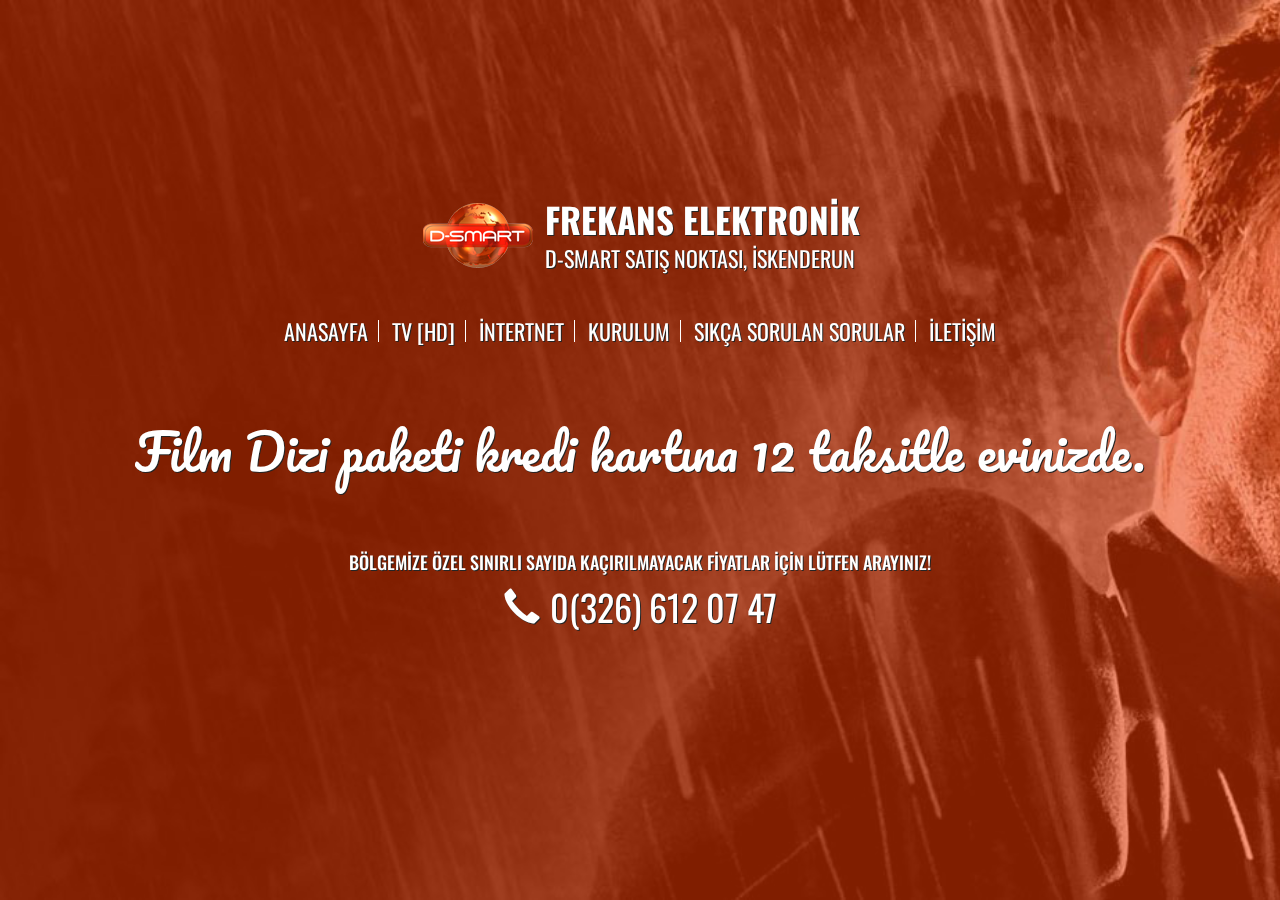
<file: index.html>
﻿<!DOCTYPE html PUBLIC "http://www.w3.org/TR/xhtml1/DTD/xhtml1-transitional.dtd">
<html xmlns="http://www.w3.org/1999/xhtml">
<head>
	<!--
	MUSTAFA YASAR OZKAN - 05442844054
	ATLAS ENERJI -  YAZILIM SORUMLUSU
	-->
    <meta name="ROBOTS" content="index,follow" />
    <!-- META -->
    <meta http-equiv="content-type" content="text/html; charset=UTF-8">
    <meta http-equiv="content-type" content="text/html;charset=x-mac-turkish" />
    <meta name="viewport" content="width=device-width, initial-scale=1">
    <meta charset="UTF-8">
	
    <title>D-SMART YETKİLİ SERVİS VE SATIŞ NOKTASI FREKANS ELEKTRONİK | HATAY, İSKENDERUN</title>
	<meta name="description" content="Telefon: 0326 612 07 47 Mobil: 0532 602 46 72 Adres: Kurtuluş Mah.67 Sk.No:22/B İskenderun/HATAY" />
	<meta name="keywords" content="iskenderun d-smart yetikili servisi,iskenderun televizyon tamir bakım,iskenderun d-smart satış noktası,hatay d smart,iskenderun d smart nerede,hatay d smart nerede" />
	
	<link href='https://fonts.googleapis.com/css?family=Oswald:400,700,300|Pacifico&subset=latin,latin-ext' rel='stylesheet' type='text/css'>
    <link rel="stylesheet" type="text/css" href="css/reset.css" />
    <link rel="stylesheet" type="text/css" href="css/bootstrap.min.css" />
    <link rel="stylesheet" type="text/css" href="css/bootstrap-theme.min.css" />
	<link rel="stylesheet" type="text/css" href="css/default.css" />
	<link rel="Shortcut Icon" href="/favicon.png" type="image/png" />
    <script type="text/javascript" src="js/jquery-1.12.3.min.js"></script>
    <script type="text/javascript" src="js/bootstrap.min.js"></script>
    <script type="text/javascript" src="js/custom.js"></script>
    <script type="text/javascript">
        $(function () { bgCover(); titleSilde(); });
    </script>
</head>
<body>
    <div class="bgCover"></div>
	<div class="bgShine"></div>
	<div class="container">
		<center style="margin-top: 100px">
			<div class="logo">
				<a href="index.html"><img src="images/logo-img.png" alt="FREKANS ELEKTRONİK LOGO" /></a>
				<div>
					<span class="big">FREKANS ELEKTRONİK</span>
					<div class="clearfix"></div>
					<span class="small">D-SMART SATIŞ NOKTASI, İSKENDERUN</span>
				</div>
			</div>
			<div class="clearfix"></div>
			<div class="navBody">
				<ul>
					<li><a href="index.html">ANASAYFA</a></li>
					<li><a href="tv.html">TV [HD]</a></li>
					<li><a href="internet.html">İNTERTNET</a></li>
					<li><a href="kurulum.html">KURULUM</a></li>
					<li><a href="sikcasorulansorular.html">SIKÇA SORULAN SORULAR</a></li>
					<li><a class="last" href="iletisim.html">İLETİŞİM</a></li>
				</ul>
			</div>
			<div class="clearfix">&nbsp;</div>
			<h1 class="titles">Film Dizi paketi kredi kartına 12 taksitle evinizde.</h1>
			<div class="clearfix">&nbsp;</div>
			<h4 style="text-align: center; margin-top: 50px;">BÖLGEMİZE ÖZEL SINIRLI SAYIDA KAÇIRILMAYACAK FİYATLAR İÇİN LÜTFEN ARAYINIZ!</h4>
			<div class="clearfix"></div>
			<p class="contents" style="text-align: center; font-size: 36px">
				<span class="glyphicon glyphicon-earphone" aria-hidden="true" title="DÜKKAN SABİT TELEFONU"></span>0(326) 612 07 47
			</p>
			<div class="clearfix">&nbsp;</div>
		</center>
	</div>
	<div class="clearfix">&nbsp;</div>
</body>
</html>
</file>
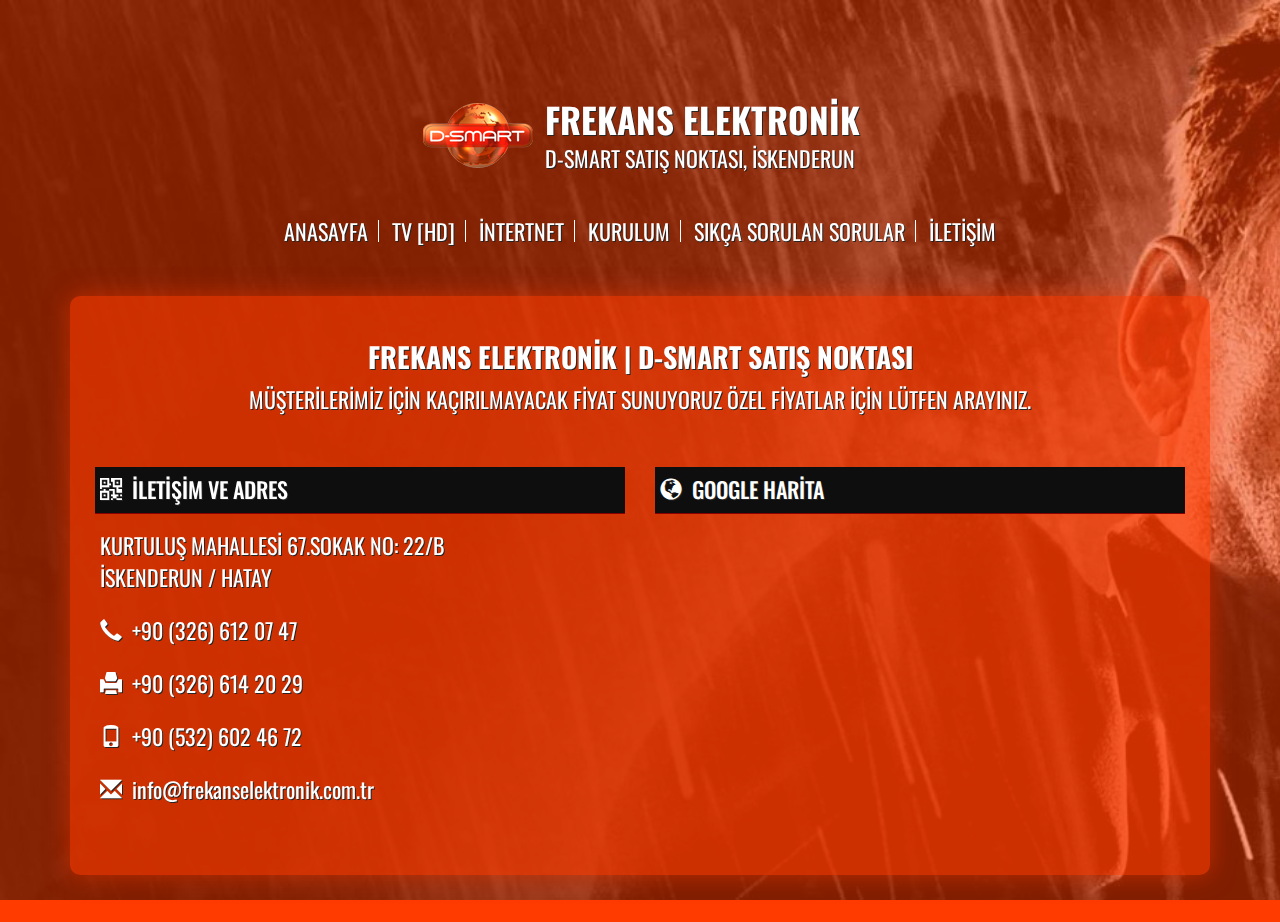
<file: iletisim.html>
﻿<!DOCTYPE html PUBLIC "http://www.w3.org/TR/xhtml1/DTD/xhtml1-transitional.dtd">
<html xmlns="http://www.w3.org/1999/xhtml">
<head>
	<!--
	MUSTAFA YASAR OZKAN - 05442844054
	ATLAS ENERJI -  YAZILIM SORUMLUSU
	-->
    <meta name="ROBOTS" content="index,follow" />
    <!-- META -->
    <meta http-equiv="content-type" content="text/html; charset=UTF-8">
    <meta http-equiv="content-type" content="text/html;charset=x-mac-turkish" />
    <meta name="viewport" content="width=device-width, initial-scale=1">
    <meta charset="UTF-8">

    <title>İLETİŞİM VE ADRES | D-SMART YETKİLİ SERVİS VE SATIŞ NOKTASI FREKANS ELEKTRONİK</title>
	<meta name="description" content="Telefon: 0326 612 07 47 Mobil: 0532 602 46 72 Adres: Kurtuluş Mah.67 Sk.No:22/B İskenderun/HATAY" />
	<meta name="keywords" content="iskenderun d-smart yetikili servisi,iskenderun televizyon tamir bakım,iskenderun d-smart satış noktası,hatay d smart,iskenderun d smart nerede,hatay d smart nerede" />
	
	<link href='https://fonts.googleapis.com/css?family=Oswald:400,700,300|Pacifico&subset=latin,latin-ext' rel='stylesheet' type='text/css'>
    <link rel="stylesheet" type="text/css" href="css/reset.css" />
    <link rel="stylesheet" type="text/css" href="css/bootstrap.min.css" />
    <link rel="stylesheet" type="text/css" href="css/bootstrap-theme.min.css" />
	<link rel="stylesheet" type="text/css" href="css/default.css" />
	<link rel="Shortcut Icon" href="/favicon.png" type="image/png" />
    <script type="text/javascript" src="js/jquery-1.12.3.min.js"></script>
    <script type="text/javascript" src="js/bootstrap.min.js"></script>
    <script type="text/javascript" src="js/custom.js"></script>
    <script type="text/javascript">
        $(function () { bgCover(); });
    </script>
</head>
<body>
    <div class="bgCover"></div>
	<div class="bgShine"></div>
	<div class="container">
		<center>
			<div class="logo">
					<a href="index.html"><img src="images/logo-img.png" alt="FREKANS ELEKTRONİK LOGO" /></a>
					<div>
						<span class="big">FREKANS ELEKTRONİK</span>
						<div class="clearfix"></div>
						<span class="small">D-SMART SATIŞ NOKTASI, İSKENDERUN</span>
					</div>
				</div>
				<div class="clearfix"></div>
				<div class="navBody">
					<ul>
						<li><a href="index.html">ANASAYFA</a></li>
						<li><a href="tv.html">TV [HD]</a></li>
						<li><a href="internet.html">İNTERTNET</a></li>
						<li><a href="kurulum.html">KURULUM</a></li>
						<li><a href="sikcasorulansorular.html">SIKÇA SORULAN SORULAR</a></li>
						<li><a class="last" href="iletisim.html">İLETİŞİM</a></li>
					</ul>
				</div>
			<div class="clearfix">&nbsp;</div>
			<div  class="pageView">
				<h1>FREKANS ELEKTRONİK | D-SMART SATIŞ NOKTASI</h1>
				<p>
				MÜŞTERİLERİMİZ İÇİN KAÇIRILMAYACAK FİYAT SUNUYORUZ ÖZEL FİYATLAR İÇİN LÜTFEN ARAYINIZ.
				</p>
				<div class="clearfix">&nbsp;</div>
				<div class="row" style="text-align: left;">
					<div class="col-sx-12 col-sm-6 col-md-6">
						<h4 class="title"><span class="glyphicon glyphicon-qrcode" aria-hidden="true"></span>İLETİŞİM VE ADRES</h4>
						<p class="contents">
							KURTULUŞ MAHALLESİ 67.SOKAK NO: 22/B<br/>İSKENDERUN / HATAY
						</p>
						<p class="contents">
							<span class="glyphicon glyphicon-earphone" aria-hidden="true" title="DÜKKAN SABİT TELEFONU"></span>+90 (326) 612 07 47
						</p>
						<p class="contents">
							<span class="glyphicon glyphicon-print" aria-hidden="true" title="DÜKKAN FAX (FAKS) TELEFONU"></span>+90 (326) 614 20 29
						</p>
						<p class="contents">
							<span class="glyphicon glyphicon-phone" aria-hidden="true" title="CEP TELEFONU"></span>+90 (532) 602 46 72
						</p>
						<p class="contents">
							<span class="glyphicon glyphicon-envelope" aria-hidden="true" title="ELEKTRONİK POSTA ADRESİ"></span><a href="mailto:info@frekanselektronik.com.tr">info@frekanselektronik.com.tr</a>
						</p>
					</div>
					<div class="col-sx-12 col-sm-6 col-md-6">
						<h4 class="title"><span class="glyphicon glyphicon-globe" aria-hidden="true"></span>GOOGLE HARİTA</h4>
						<div class="clearfix"></div>
						<p class="contents">
							<iframe src="https://www.google.com/maps/embed?pb=!1m14!1m8!1m3!1d2031.4888253867498!2d36.168056!3d36.586361!3m2!1i1024!2i768!4f13.1!3m3!1m2!1s0x152f592fb356e275%3A0xf23b9ac1d0e5a74!2sFrekans+Elektronik+Ltd.+%C5%9Eti.!5e1!3m2!1str!2sus!4v1514016399645" width="100%" height="300" frameborder="0" style="border:0" allowfullscreen></iframe>
						</p>
					</div>
				</div>
				
			</div>
			<div class="clearfix">&nbsp;</div>
		</center>
	</div>
	<div class="clearfix">&nbsp;</div>
</body>
</html>
</file>
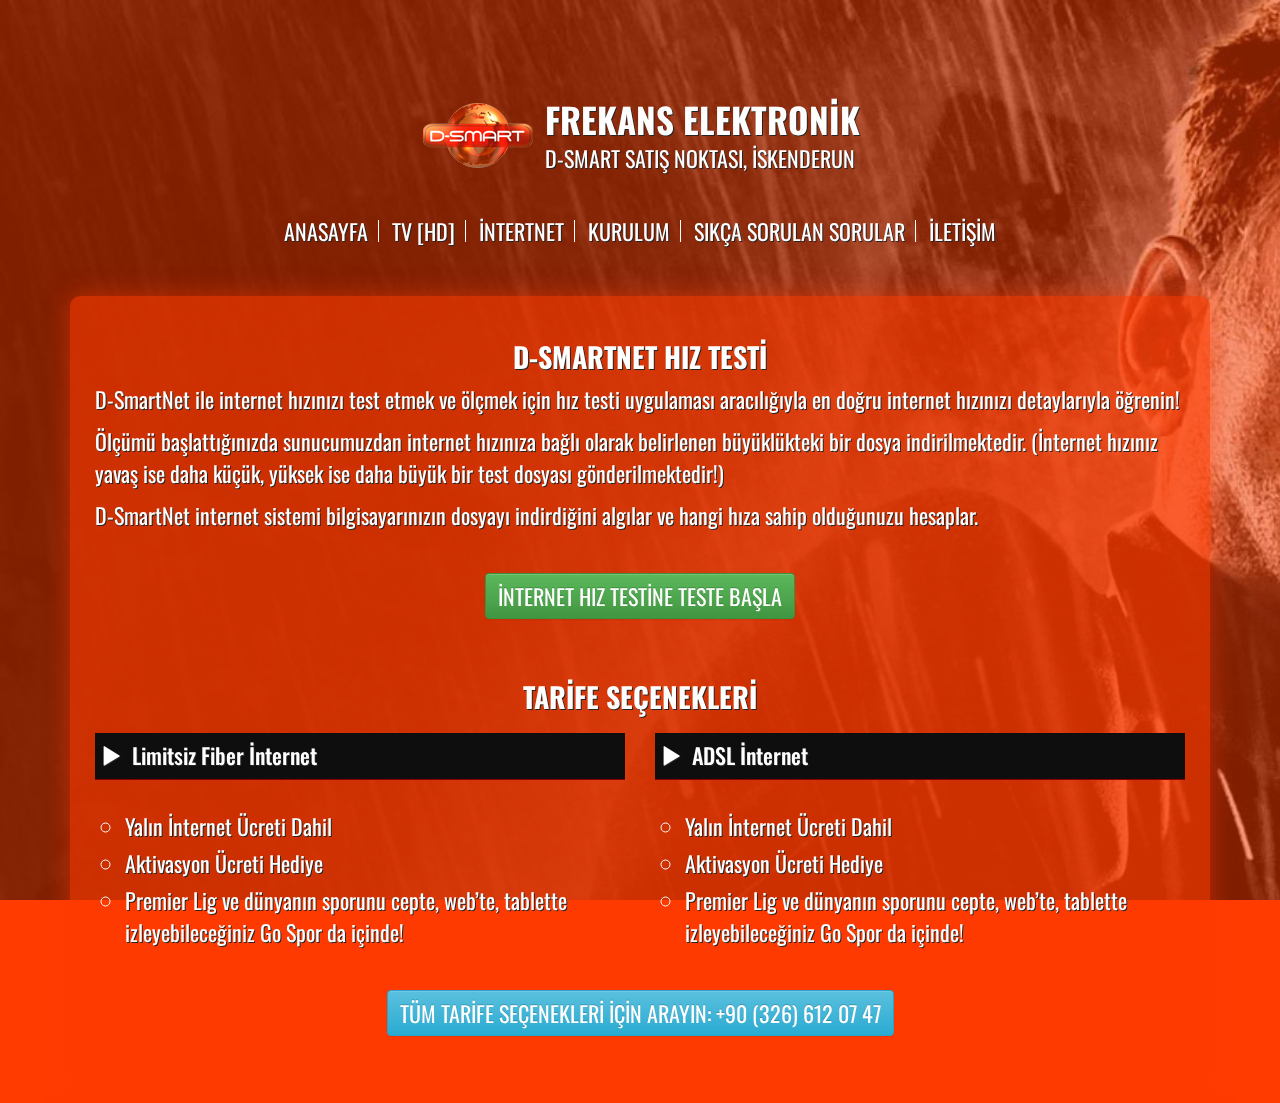
<file: internet.html>
﻿<!DOCTYPE html PUBLIC "http://www.w3.org/TR/xhtml1/DTD/xhtml1-transitional.dtd">
<html xmlns="http://www.w3.org/1999/xhtml">

<head>
	<!--
	MUSTAFA YASAR OZKAN - 05442844054
	ATLAS ENERJI -  YAZILIM SORUMLUSU
	-->
	<meta name="ROBOTS" content="index,follow" />
	<!-- META -->
	<meta http-equiv="content-type" content="text/html; charset=UTF-8">
	<meta http-equiv="content-type" content="text/html;charset=x-mac-turkish" />
	<meta name="viewport" content="width=device-width, initial-scale=1">
	<meta charset="UTF-8">

	<title>INTERNET | D-SMART YETKİLİ SERVİS VE SATIŞ NOKTASI FREKANS ELEKTRONİK</title>
	<meta name="description" content="Telefon: 0326 612 07 47 Mobil: 0532 602 46 72 Adres: Kurtuluş Mah.67 Sk.No:22/B İskenderun/HATAY"	/>
	<meta name="keywords" content="iskenderun d-smart yetikili servisi,iskenderun televizyon tamir bakım,iskenderun d-smart satış noktası,hatay d smart,iskenderun d smart nerede,hatay d smart nerede" />

	<link href='https://fonts.googleapis.com/css?family=Oswald:300,400,700&subset=latin,latin-ext' rel='stylesheet' type='text/css'	/>
	<link rel="stylesheet" type="text/css" href="css/reset.css" />
	<link rel="stylesheet" type="text/css" href="css/bootstrap.min.css" />
	<link rel="stylesheet" type="text/css" href="css/bootstrap-theme.min.css" />
	<link rel="stylesheet" type="text/css" href="css/default.css" />
	<link rel="Shortcut Icon" href="/favicon.png" type="image/png" />
	<script type="text/javascript" src="js/jquery-1.12.3.min.js"></script>
	<script type="text/javascript" src="js/bootstrap.min.js"></script>
	<script type="text/javascript" src="js/custom.js"></script>
	<script type="text/javascript">
		$(function () { bgCover(); });
	</script>
</head>

<body>
	<div class="bgCover"></div>
	<div class="bgShine"></div>
	<div class="container">
		<center>
			<div class="logo">
					<a href="index.html"><img src="images/logo-img.png" alt="FREKANS ELEKTRONİK LOGO" /></a>
					<div>
						<span class="big">FREKANS ELEKTRONİK</span>
						<div class="clearfix"></div>
						<span class="small">D-SMART SATIŞ NOKTASI, İSKENDERUN</span>
					</div>
				</div>
				<div class="clearfix"></div>
				<div class="navBody">
					<ul>
						<li><a href="index.html">ANASAYFA</a></li>
						<li><a href="tv.html">TV [HD]</a></li>
						<li><a href="internet.html">İNTERTNET</a></li>
						<li><a href="kurulum.html">KURULUM</a></li>
						<li><a href="sikcasorulansorular.html">SIKÇA SORULAN SORULAR</a></li>
						<li><a class="last" href="iletisim.html">İLETİŞİM</a></li>
					</ul>
				</div>
		</center>
		<div class="clearfix">&nbsp;</div>
		<div class="pageView">
			<h1 style="text-align: center;">
				<strong>D-SMARTNET HIZ TESTİ</strong>
			</h1>
			<p>
				D-SmartNet ile internet hızınızı test etmek ve ölçmek için hız testi uygulaması aracılığıyla en doğru internet hızınızı detaylarıyla öğrenin!</p>
			<p>
				Ölçümü başlattığınızda sunucumuzdan internet hızınıza bağlı olarak belirlenen büyüklükteki bir dosya indirilmektedir. (İnternet hızınız yavaş ise daha küçük, yüksek ise daha büyük bir test dosyası gönderilmektedir!)</p>
			<p>
				D-SmartNet internet sistemi bilgisayarınızın dosyayı indirdiğini algılar ve hangi hıza sahip olduğunuzu hesaplar.
			</p>
			<div class="clearfix">&nbsp;</div>
			<p class="text-center">
				<a href="http://hiztesti.dsmart.com.tr" class="btn btn-success" target="_blank">İNTERNET HIZ TESTİNE TESTE BAŞLA</a>
			</p>
			<div class="clearfix">&nbsp;</div>
			<div class="row">
				<h1 style="text-align: center;">
				<strong>TARİFE SEÇENEKLERİ</strong></h1>
				<div class="col-sx-12 col-sm-6 col-md-6">
					<h4 class="title"><span class="glyphicon glyphicon-play" aria-hidden="true"></span>Limitsiz Fiber İnternet</h4>
					<p class="contents">
						<ul>
							<li>Yalın İnternet Ücreti Dahil</li>
							<li>Aktivasyon Ücreti Hediye</li>
							<li>Premier Lig ve dünyanın sporunu cepte, web’te, tablette izleyebileceğiniz Go Spor da içinde!</li>
						</ul>
					</p>
				</div>
				<div class="col-sx-12 col-sm-6 col-md-6">
					<h4 class="title"><span class="glyphicon glyphicon-play" aria-hidden="true"></span>ADSL İnternet</h4>
					<p class="contents">
						<ul>
							<li>Yalın İnternet Ücreti Dahil</li>
							<li>Aktivasyon Ücreti Hediye</li>
							<li>Premier Lig ve dünyanın sporunu cepte, web’te, tablette izleyebileceğiniz Go Spor da içinde!</li>
						</ul>
					</p>
				</div>
			</div>
			<div class="clearfix">&nbsp;</div>
			<p class="text-center">
				<a href="iletisim.html" class="btn btn-info" target="_blank">TÜM TARİFE SEÇENEKLERİ İÇİN ARAYIN: +90 (326) 612 07 47</a>
			</p>
			<div class="clearfix">&nbsp;</div>
		</div>
	</div>
	<div class="clearfix">&nbsp;</div>
</body>

</html>
</file>
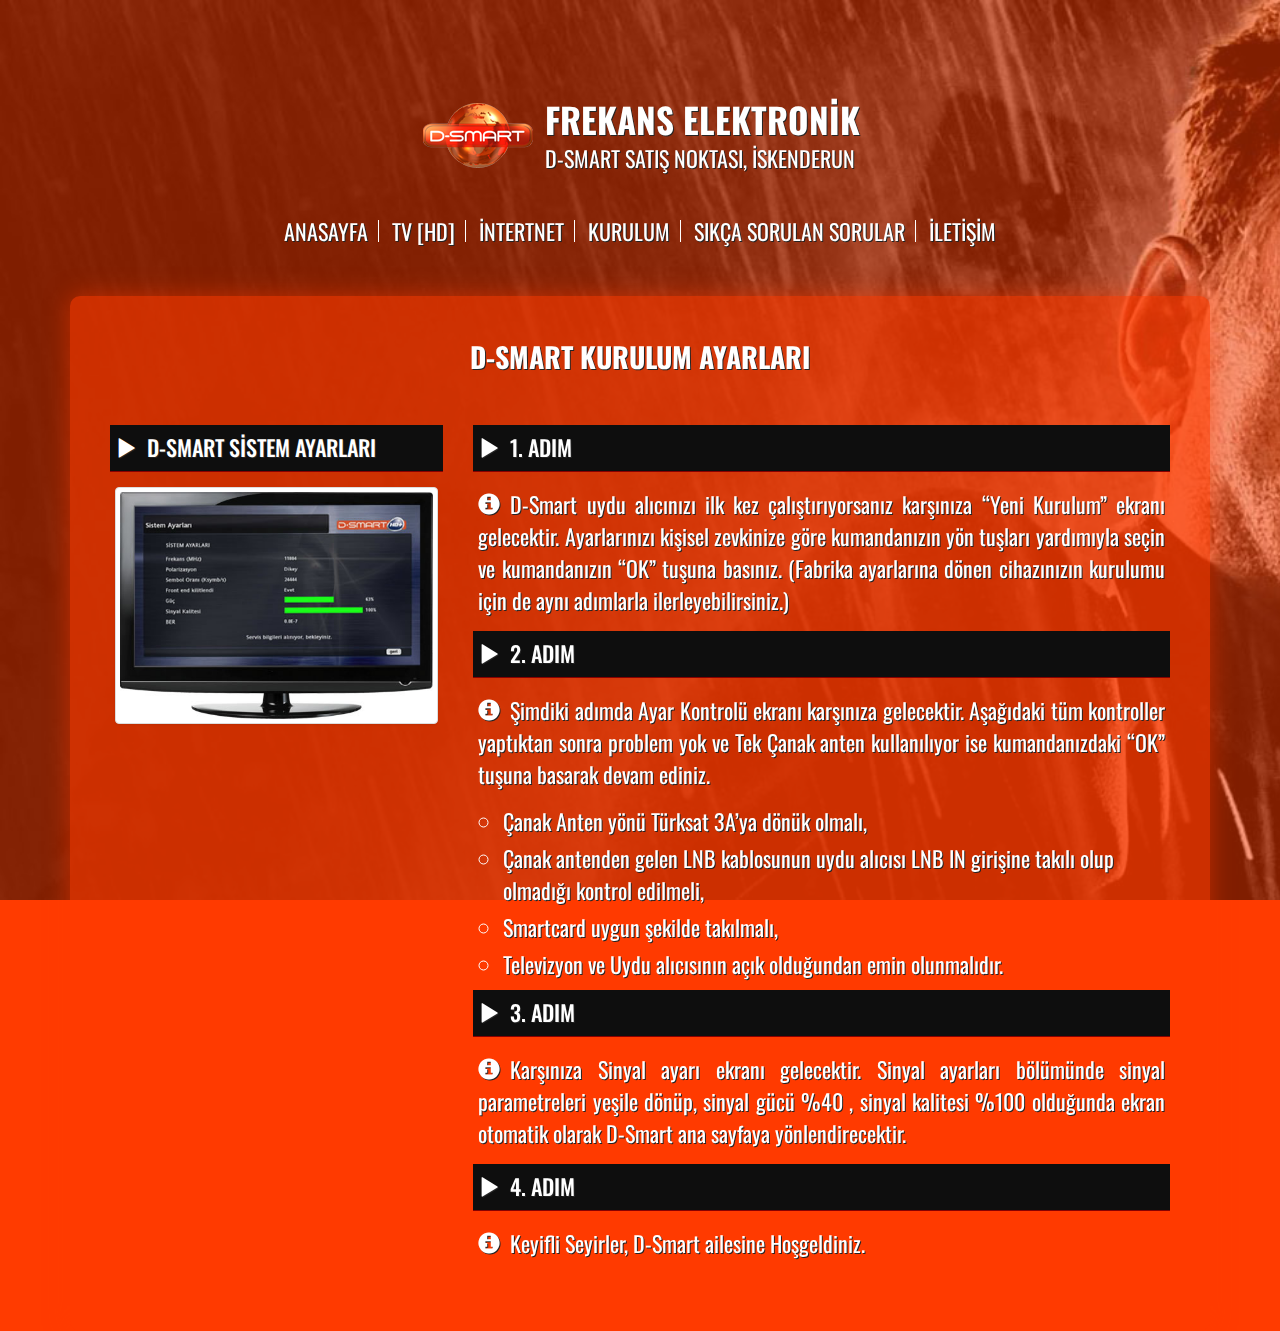
<file: kurulum.html>
﻿<!DOCTYPE html PUBLIC "http://www.w3.org/TR/xhtml1/DTD/xhtml1-transitional.dtd">
<html xmlns="http://www.w3.org/1999/xhtml">
<head>
	<!--
	MUSTAFA YASAR OZKAN - 05442844054
	ATLAS ENERJI -  YAZILIM SORUMLUSU
	-->
    <meta name="ROBOTS" content="index,follow" />
    <!-- META -->
    <meta http-equiv="content-type" content="text/html; charset=UTF-8">
    <meta http-equiv="content-type" content="text/html;charset=x-mac-turkish" />
    <meta name="viewport" content="width=device-width, initial-scale=1">
    <meta charset="UTF-8">

    <title>D-SMART KURULUM AYARLARI | D-SMART YETKİLİ SERVİS VE SATIŞ NOKTASI FREKANS ELEKTRONİK</title>
	<meta name="description" content="Telefon: 0326 612 07 47 Mobil: 0532 602 46 72 Adres: Kurtuluş Mah.67 Sk.No:22/B İskenderun/HATAY" />
	<meta name="keywords" content="iskenderun d-smart yetikili servisi,iskenderun televizyon tamir bakım,iskenderun d-smart satış noktası,hatay d smart,iskenderun d smart nerede,hatay d smart nerede" />
	
    <link href='https://fonts.googleapis.com/css?family=Oswald:300,400,700&subset=latin,latin-ext' rel='stylesheet' type='text/css' />
    <link rel="stylesheet" type="text/css" href="css/reset.css" />
    <link rel="stylesheet" type="text/css" href="css/bootstrap.min.css" />
    <link rel="stylesheet" type="text/css" href="css/bootstrap-theme.min.css" />
	<link rel="stylesheet" type="text/css" href="css/default.css" />
    <script type="text/javascript" src="js/jquery-1.12.3.min.js"></script>
    <script type="text/javascript" src="js/bootstrap.min.js"></script>
    <script type="text/javascript" src="js/custom.js"></script>
    <script type="text/javascript">
        $(function () { bgCover(); });
    </script>
</head>
<body>
    <div class="bgCover"></div>
	<div class="bgShine"></div>
	<div class="container">
		<center>
			<div class="logo">
					<a href="index.html"><img src="images/logo-img.png" alt="FREKANS ELEKTRONİK LOGO" /></a>
					<div>
						<span class="big">FREKANS ELEKTRONİK</span>
						<div class="clearfix"></div>
						<span class="small">D-SMART SATIŞ NOKTASI, İSKENDERUN</span>
					</div>
				</div>
				<div class="clearfix"></div>
				<div class="navBody">
					<ul>
						<li><a href="index.html">ANASAYFA</a></li>
						<li><a href="tv.html">TV [HD]</a></li>
						<li><a href="internet.html">İNTERTNET</a></li>
						<li><a href="kurulum.html">KURULUM</a></li>
						<li><a href="sikcasorulansorular.html">SIKÇA SORULAN SORULAR</a></li>
						<li><a class="last" href="iletisim.html">İLETİŞİM</a></li>
					</ul>
				</div>
		</center>
		<div class="clearfix">&nbsp;</div>
		<div class="pageView">
			<h1 style="text-align: center;">
			<strong>D-SMART KURULUM AYARLARI</strong></h1>
			<div class="clearfix">&nbsp;</div>
			<div class="col-sx-12 col-sm-6 col-md-4">
				<h4 class="title"><span class="glyphicon glyphicon-play" aria-hidden="true"></span>D-SMART SİSTEM AYARLARI</h4>
				<p class="contents"> 
					<img src="images/d-smart-kurulum-ayarlari.jpg" title="D-SMART KURULUM AYARLARI, TELEVİZYON EKRANINDAN" class="img-responsive img-thumbnail" />
				</p>
			</div>
			<div class="col-sx-12 col-sm-6 col-md-8">
				<h4 class="title"><span class="glyphicon glyphicon-play" aria-hidden="true"></span>1. ADIM</h4>
				<p class="contents"> 
					<span class="glyphicon glyphicon-info-sign" aria-hidden="true"></span>D-Smart uydu alıcınızı ilk kez çalıştırıyorsanız karşınıza “Yeni Kurulum” ekranı gelecektir. Ayarlarınızı kişisel zevkinize göre kumandanızın yön tuşları yardımıyla seçin ve kumandanızın “OK” tuşuna basınız. (Fabrika ayarlarına dönen cihazınızın kurulumu için de aynı adımlarla ilerleyebilirsiniz.)
				</p>
				<h4 class="title"><span class="glyphicon glyphicon-play" aria-hidden="true"></span>2. ADIM</h4>
				<p class="contents"> 
					<span class="glyphicon glyphicon-info-sign" aria-hidden="true"></span>Şimdiki adımda Ayar Kontrolü ekranı karşınıza gelecektir. Aşağıdaki tüm kontroller yaptıktan sonra problem yok ve Tek Çanak anten kullanılıyor ise kumandanızdaki “OK” tuşuna basarak devam ediniz.
					<div class="clearfix"></div>
					<ul>
						<li>Çanak Anten yönü Türksat 3A’ya dönük olmalı,</li>
						<li>Çanak antenden gelen LNB kablosunun uydu alıcısı LNB IN girişine takılı olup olmadığı kontrol edilmeli,</li>
						<li>Smartcard uygun şekilde takılmalı,</li>
						<li>Televizyon ve Uydu alıcısının açık olduğundan emin olunmalıdır.</li>
					</ul>
				</p>
				<h4 class="title"><span class="glyphicon glyphicon-play" aria-hidden="true"></span>3. ADIM</h4>
				<p class="contents"> 
					<span class="glyphicon glyphicon-info-sign" aria-hidden="true"></span>Karşınıza Sinyal ayarı ekranı gelecektir. Sinyal ayarları bölümünde sinyal parametreleri yeşile dönüp, sinyal gücü %40 , sinyal kalitesi %100 olduğunda ekran otomatik olarak D-Smart ana sayfaya yönlendirecektir.
				</p>
				<h4 class="title"><span class="glyphicon glyphicon-play" aria-hidden="true"></span>4. ADIM</h4>
				<p class="contents"> 
					<span class="glyphicon glyphicon-info-sign" aria-hidden="true"></span>Keyifli Seyirler, D-Smart ailesine Hoşgeldiniz.
				</p>
			</div>
			<div class="clearfix">&nbsp;</div>
		</div>
	</div>
	<div class="clearfix">&nbsp;</div>
</body>
</html>
</file>
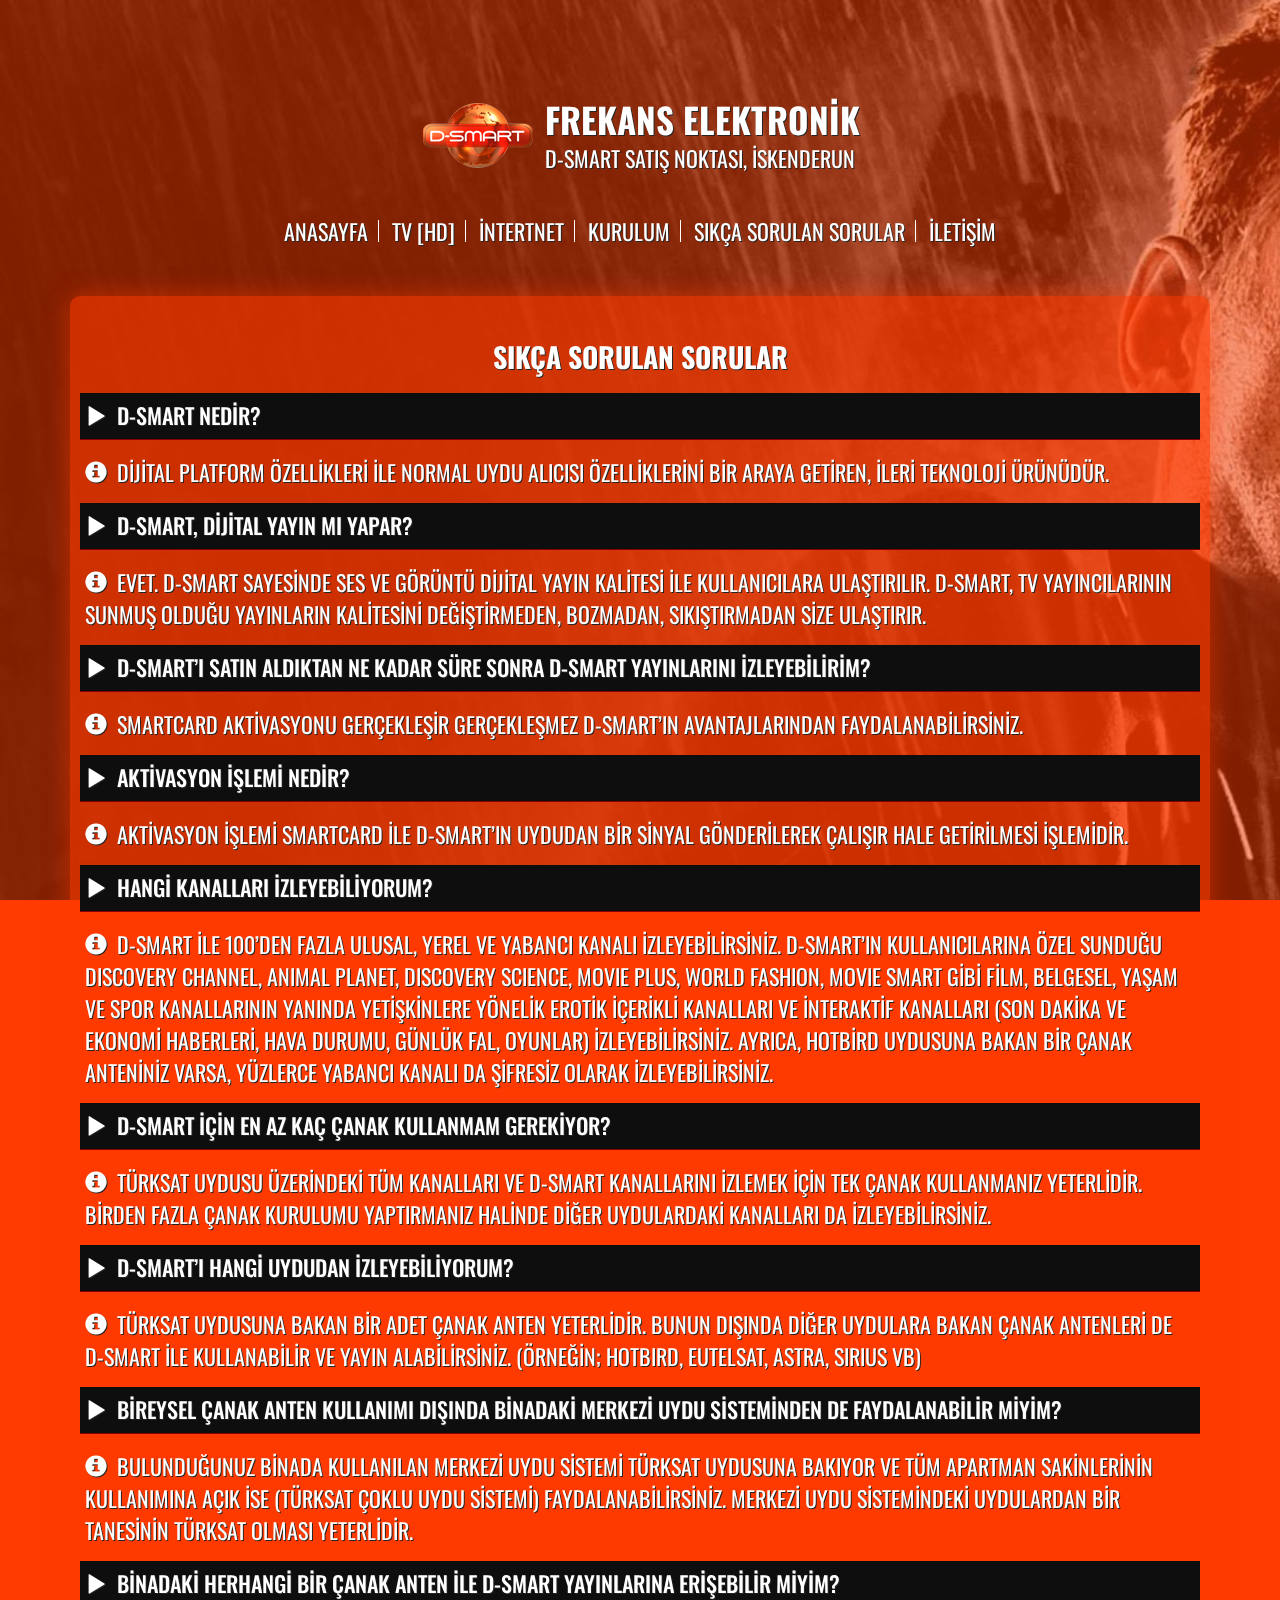
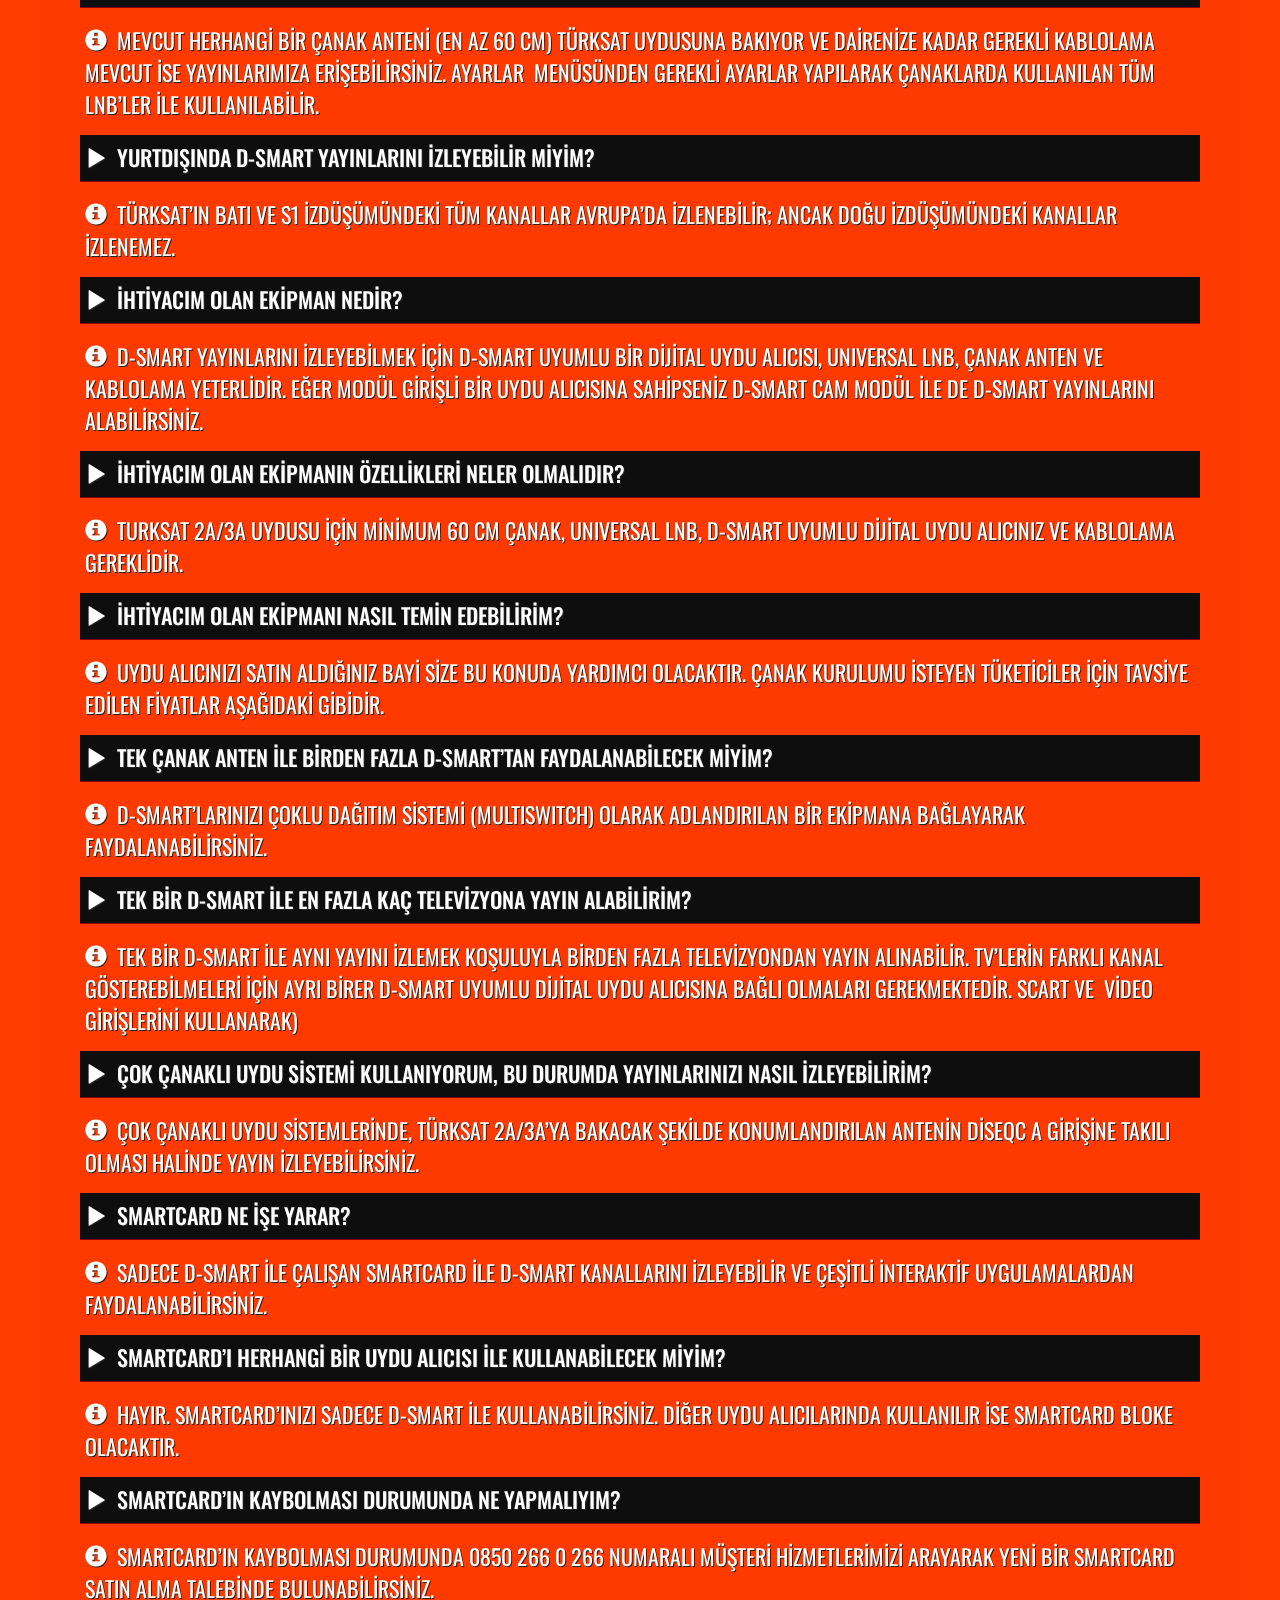
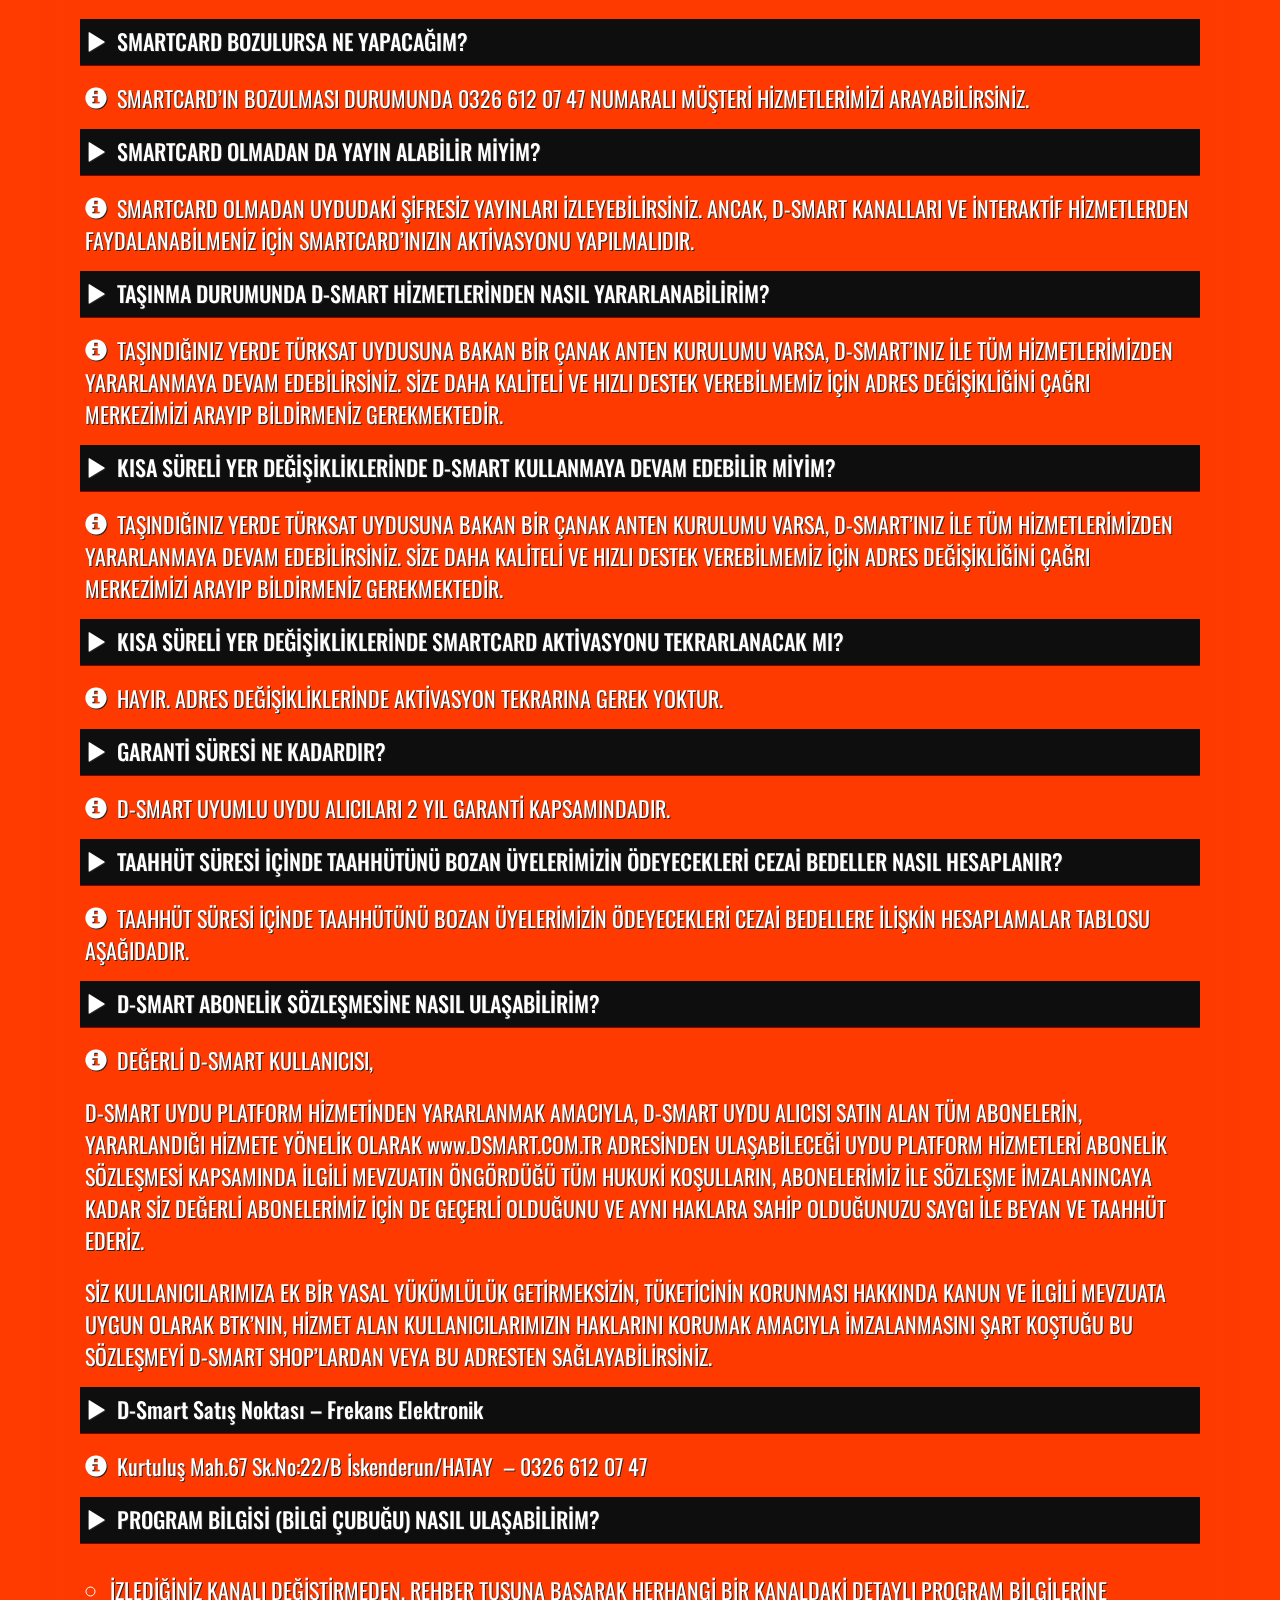
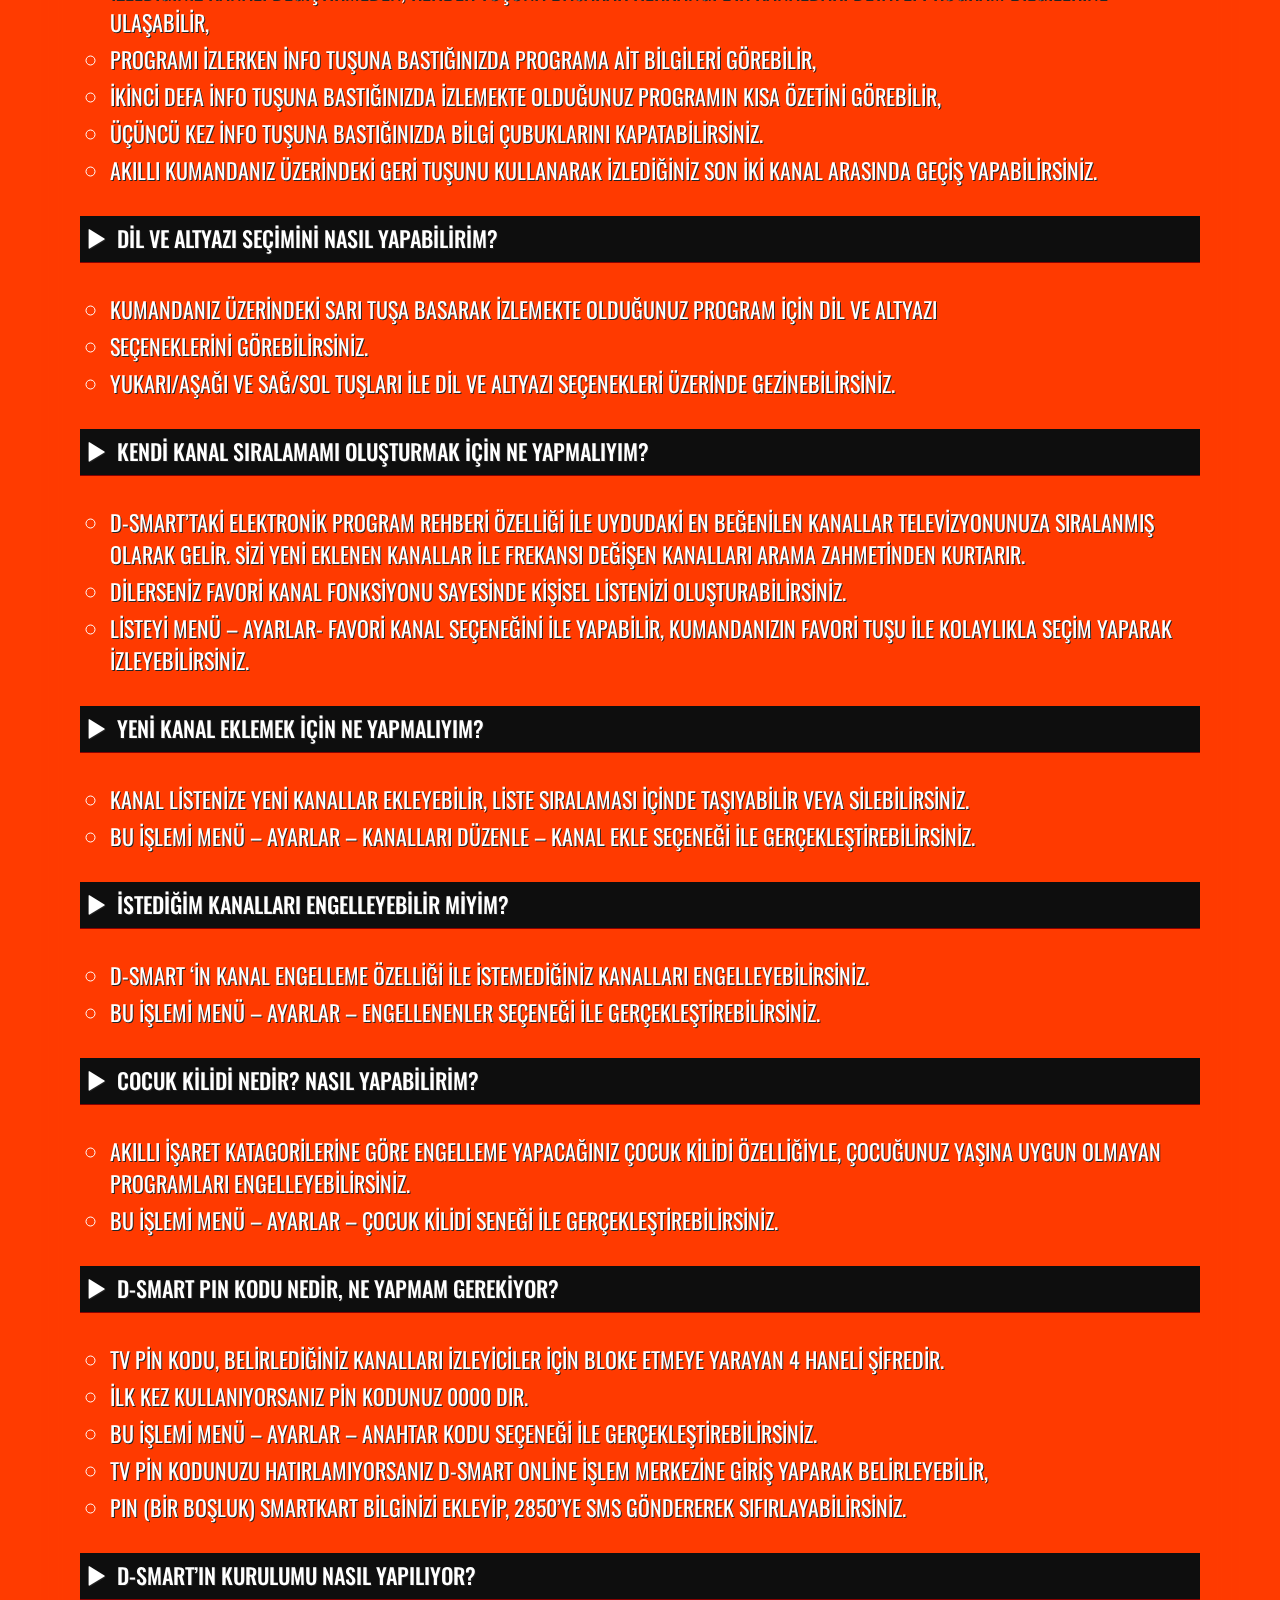
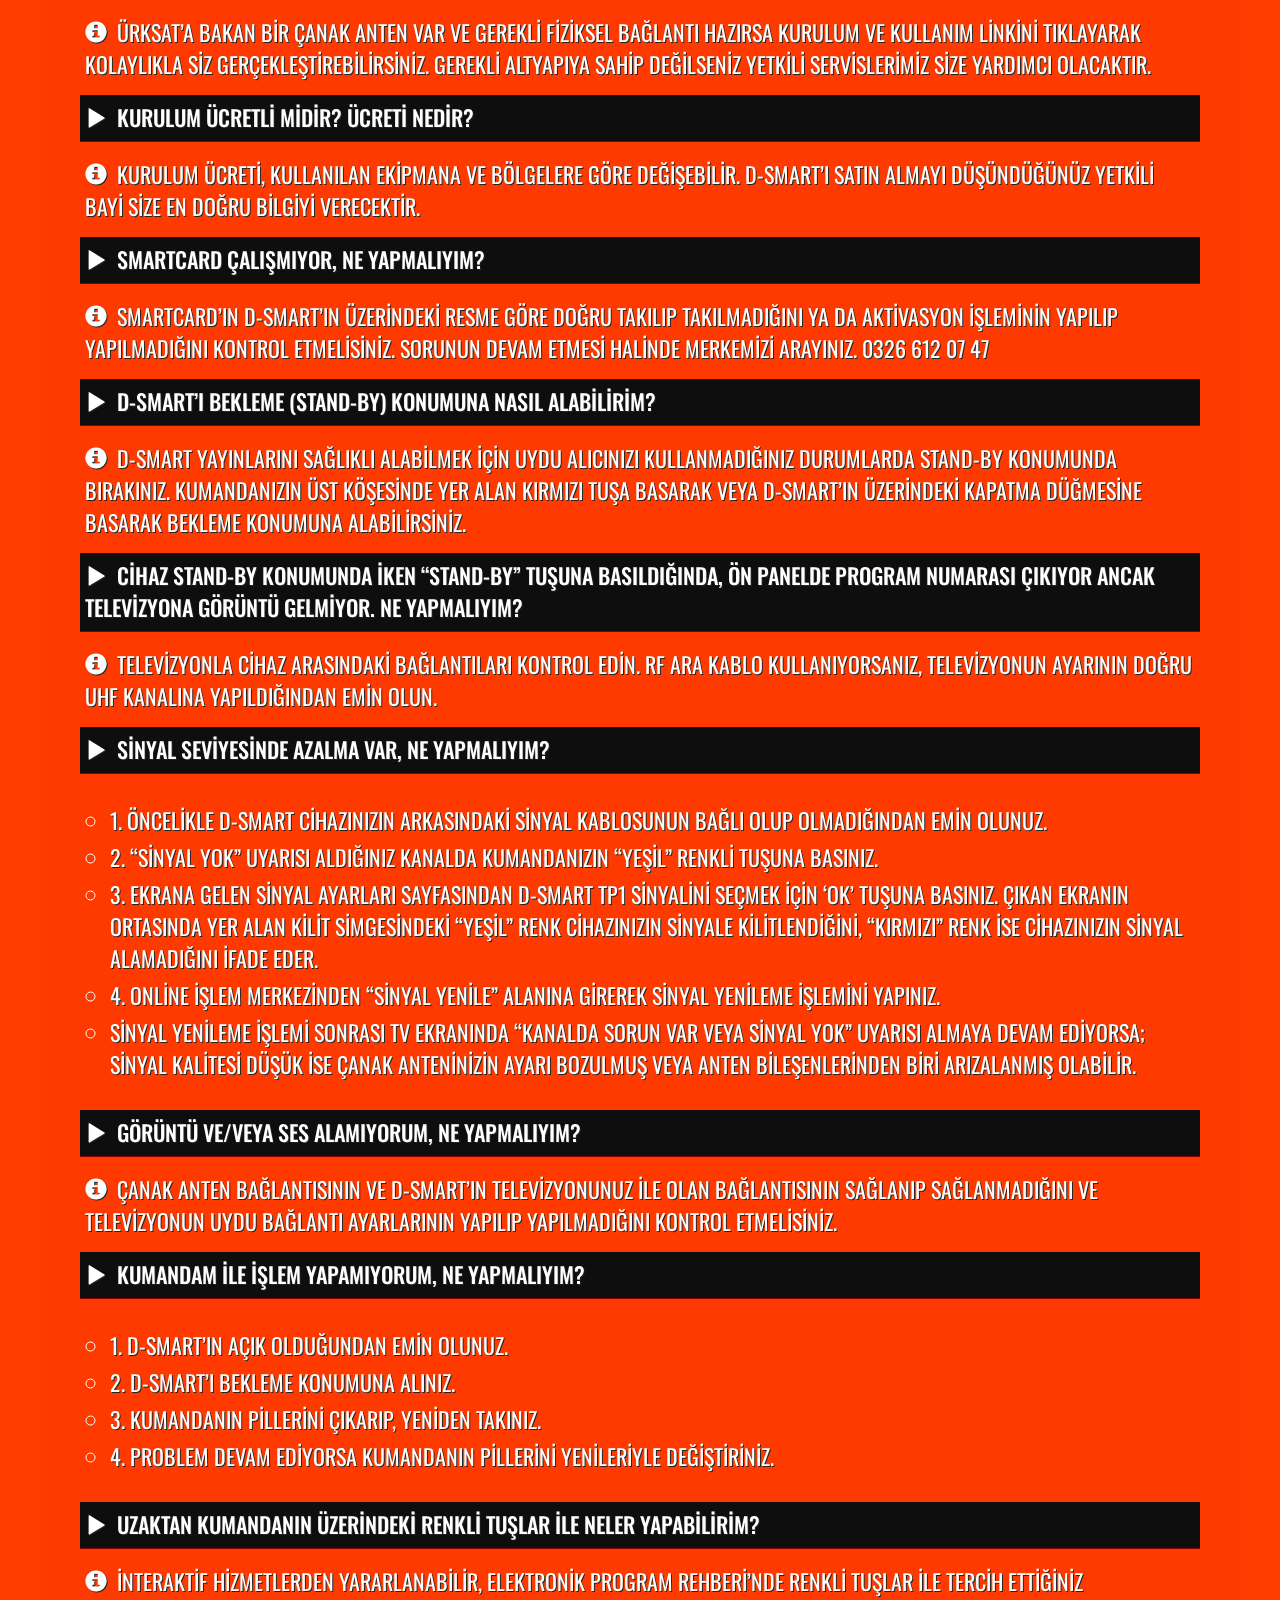
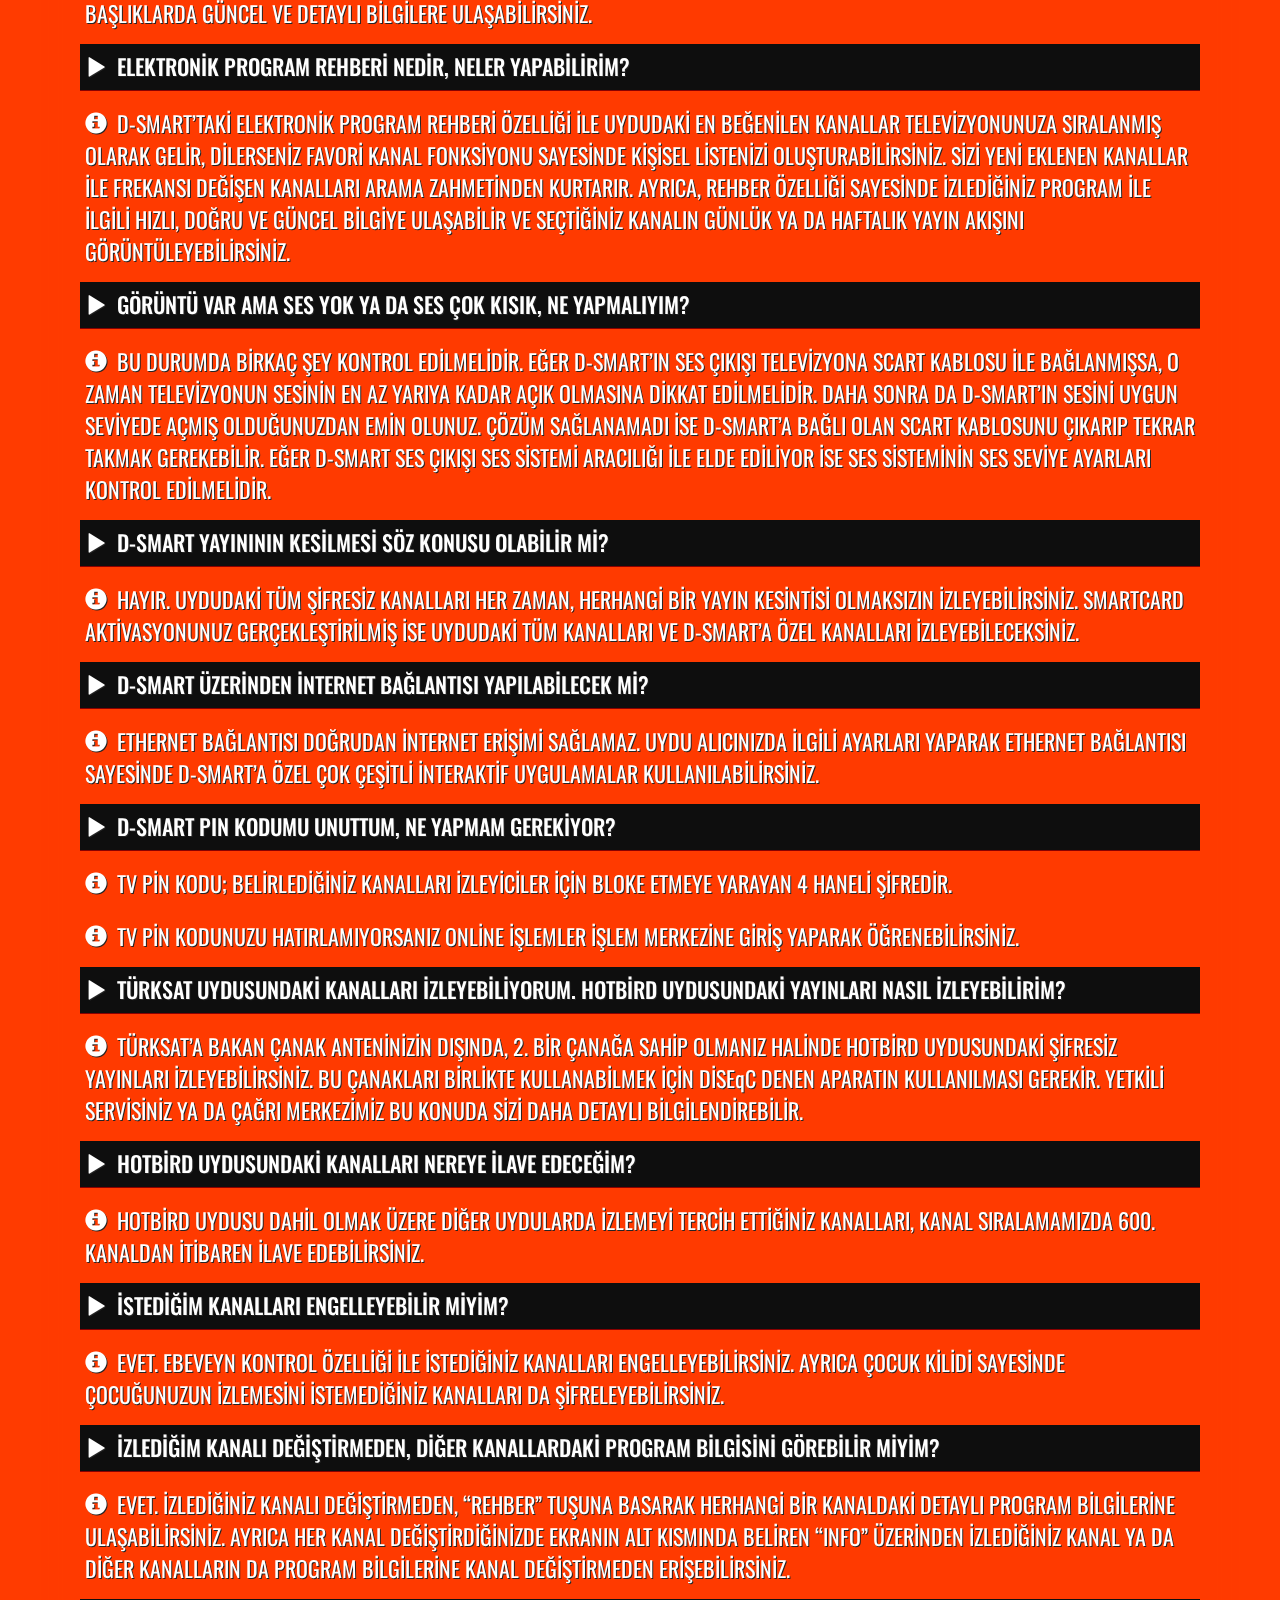
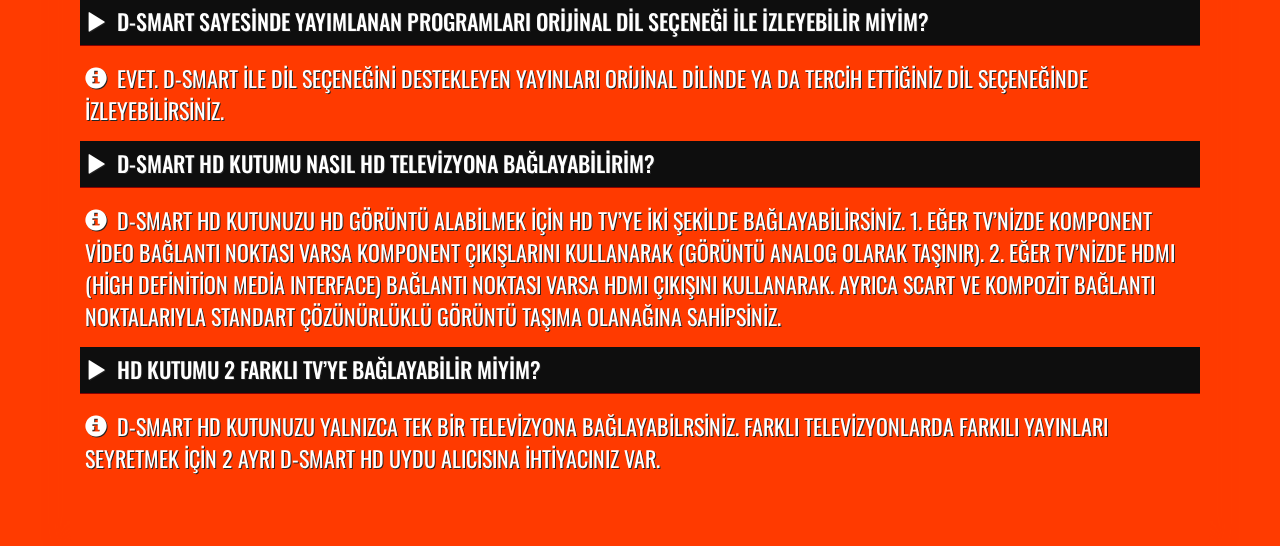
<file: sikcasorulansorular.html>
﻿<!DOCTYPE html PUBLIC "http://www.w3.org/TR/xhtml1/DTD/xhtml1-transitional.dtd">
<html xmlns="http://www.w3.org/1999/xhtml">

<head>
	<!--
	MUSTAFA YASAR OZKAN - 05442844054
	ATLAS ENERJI -  YAZILIM SORUMLUSU
	-->
	<meta name="ROBOTS" content="index,follow" />
	<!-- META -->
	<meta http-equiv="content-type" content="text/html; charset=UTF-8">
	<meta http-equiv="content-type" content="text/html;charset=x-mac-turkish" />
	<meta name="viewport" content="width=device-width, initial-scale=1">
	<meta charset="UTF-8">

	<title>D-SMART SIKÇA SORULAN SORULAR | D-SMART YETKİLİ SERVİS VE SATIŞ NOKTASI FREKANS ELEKTRONİK</title>
	<meta name="description" content="Telefon: 0326 612 07 47 Mobil: 0532 602 46 72 Adres: Kurtuluş Mah.67 Sk.No:22/B İskenderun / HATAY" />
	<meta name="keywords" content="iskenderun d-smart yetikili servisi,iskenderun televizyon tamir bakım,iskenderun d-smart satış noktası,hatay d smart,iskenderun d smart nerede,hatay d smart nerede" />

	<link href='https://fonts.googleapis.com/css?family=Oswald:300,400,700&subset=latin,latin-ext' rel='stylesheet' type='text/css' />
	<link rel="stylesheet" type="text/css" href="css/reset.css" />
	<link rel="stylesheet" type="text/css" href="css/bootstrap.min.css" />
	<link rel="stylesheet" type="text/css" href="css/bootstrap-theme.min.css" />
	<link rel="stylesheet" type="text/css" href="css/default.css" />
	<link rel="Shortcut Icon" href="/favicon.png" type="image/png" />
	<script type="text/javascript" src="js/jquery-1.12.3.min.js"></script>
	<script type="text/javascript" src="js/bootstrap.min.js"></script>
	<script type="text/javascript" src="js/custom.js"></script>
	<script type="text/javascript">
		$(function () { bgCover(); });
	</script>
</head>

<body>
	<div class="bgCover"></div>
	<div class="bgShine"></div>
	<div class="container">
		<center>
		<div class="logo">
				<a href="index.html"><img src="images/logo-img.png" alt="FREKANS ELEKTRONİK LOGO" /></a>
				<div>
					<span class="big">FREKANS ELEKTRONİK</span>
					<div class="clearfix"></div>
					<span class="small">D-SMART SATIŞ NOKTASI, İSKENDERUN</span>
				</div>
			</div>
			<div class="clearfix"></div>
			<div class="navBody">
				<ul>
					<li><a href="index.html">ANASAYFA</a></li>
					<li><a href="tv.html">TV [HD]</a></li>
					<li><a href="internet.html">İNTERTNET</a></li>
					<li><a href="kurulum.html">KURULUM</a></li>
					<li><a href="sikcasorulansorular.html">SIKÇA SORULAN SORULAR</a></li>
					<li><a class="last" href="iletisim.html">İLETİŞİM</a></li>
				</ul>
			</div>
		</center>
		<div class="clearfix">&nbsp;</div>
		<div class="pageView">
			<h1 style="text-align: center;">
				<strong>SIKÇA SORULAN SORULAR</strong>
			</h1>
			<div class="row sss">
				<h4>
					<span class="glyphicon glyphicon-play" aria-hidden="true"></span>D-SMART NEDİR?</h4>
				<p>
					<span class="glyphicon glyphicon-info-sign" aria-hidden="true"></span>DİJİTAL PLATFORM ÖZELLİKLERİ İLE NORMAL UYDU ALICISI ÖZELLİKLERİNİ BİR ARAYA GETİREN, İLERİ TEKNOLOJİ ÜRÜNÜDÜR.</p>
				<h4>
					<span class="glyphicon glyphicon-play" aria-hidden="true"></span>D-SMART, DİJİTAL YAYIN MI YAPAR?</h4>
				<p>
					<span class="glyphicon glyphicon-info-sign" aria-hidden="true"></span>EVET. D-SMART SAYESİNDE SES VE GÖRÜNTÜ DİJİTAL YAYIN KALİTESİ İLE KULLANICILARA ULAŞTIRILIR. D-SMART, TV YAYINCILARININ
					SUNMUŞ OLDUĞU YAYINLARIN KALİTESİNİ DEĞİŞTİRMEDEN, BOZMADAN, SIKIŞTIRMADAN SİZE ULAŞTIRIR.</p>
				<h4>
					<span class="glyphicon glyphicon-play" aria-hidden="true"></span>D-SMART’I SATIN ALDIKTAN NE KADAR SÜRE SONRA D-SMART YAYINLARINI İZLEYEBİLİRİM?</h4>
				<p>
					<span class="glyphicon glyphicon-info-sign" aria-hidden="true"></span>SMARTCARD AKTİVASYONU GERÇEKLEŞİR GERÇEKLEŞMEZ D-SMART’IN AVANTAJLARINDAN FAYDALANABİLİRSİNİZ.</p>
				<h4>
					<span class="glyphicon glyphicon-play" aria-hidden="true"></span>AKTİVASYON İŞLEMİ NEDİR?</h4>
				<p>
					<span class="glyphicon glyphicon-info-sign" aria-hidden="true"></span>AKTİVASYON İŞLEMİ SMARTCARD İLE D-SMART’IN UYDUDAN BİR SİNYAL GÖNDERİLEREK ÇALIŞIR HALE GETİRİLMESİ İŞLEMİDİR.</p>
				<h4>
					<span class="glyphicon glyphicon-play" aria-hidden="true"></span>HANGİ KANALLARI İZLEYEBİLİYORUM?</h4>
				<p>
					<span class="glyphicon glyphicon-info-sign" aria-hidden="true"></span>D-SMART İLE 100’DEN FAZLA ULUSAL, YEREL VE YABANCI KANALI İZLEYEBİLİRSİNİZ. D-SMART’IN KULLANICILARINA ÖZEL SUNDUĞU
					DISCOVERY CHANNEL, ANIMAL PLANET, DISCOVERY SCIENCE, MOVIE PLUS, WORLD FASHION, MOVIE SMART GİBİ FİLM, BELGESEL, YAŞAM
					VE SPOR KANALLARININ YANINDA YETİŞKİNLERE YÖNELİK EROTİK İÇERİKLİ KANALLARI VE İNTERAKTİF KANALLARI (SON DAKİKA VE EKONOMİ
					HABERLERİ, HAVA DURUMU, GÜNLÜK FAL, OYUNLAR) İZLEYEBİLİRSİNİZ. AYRICA, HOTBİRD UYDUSUNA BAKAN BİR ÇANAK ANTENİNİZ VARSA,
					YÜZLERCE YABANCI KANALI DA ŞİFRESİZ OLARAK İZLEYEBİLİRSİNİZ. </p>
				<h4>
					<span class="glyphicon glyphicon-play" aria-hidden="true"></span>D-SMART İÇİN EN AZ KAÇ ÇANAK KULLANMAM GEREKİYOR?</h4>
				<p>
					<span class="glyphicon glyphicon-info-sign" aria-hidden="true"></span>TÜRKSAT UYDUSU ÜZERİNDEKİ TÜM KANALLARI VE D-SMART KANALLARINI İZLEMEK İÇİN TEK ÇANAK KULLANMANIZ YETERLİDİR.
					BİRDEN FAZLA ÇANAK KURULUMU YAPTIRMANIZ HALİNDE DİĞER UYDULARDAKİ KANALLARI DA İZLEYEBİLİRSİNİZ.</p>
				<h4>
					<span class="glyphicon glyphicon-play" aria-hidden="true"></span>D-SMART’I HANGİ UYDUDAN İZLEYEBİLİYORUM?</h4>
				<p>
					<span class="glyphicon glyphicon-info-sign" aria-hidden="true"></span>TÜRKSAT UYDUSUNA BAKAN BİR ADET ÇANAK ANTEN YETERLİDİR. BUNUN DIŞINDA DİĞER UYDULARA BAKAN ÇANAK ANTENLERİ DE
					D-SMART İLE KULLANABİLİR VE YAYIN ALABİLİRSİNİZ. (ÖRNEĞİN; HOTBIRD, EUTELSAT, ASTRA, SIRIUS VB)</p>
				<h4>
					<span class="glyphicon glyphicon-play" aria-hidden="true"></span>BİREYSEL ÇANAK ANTEN KULLANIMI DIŞINDA BİNADAKİ MERKEZİ UYDU SİSTEMİNDEN DE FAYDALANABİLİR MİYİM?</h4>
				<p>
					<span class="glyphicon glyphicon-info-sign" aria-hidden="true"></span>BULUNDUĞUNUZ BİNADA KULLANILAN MERKEZİ UYDU SİSTEMİ TÜRKSAT UYDUSUNA BAKIYOR VE TÜM APARTMAN SAKİNLERİNİN KULLANIMINA
					AÇIK İSE (TÜRKSAT ÇOKLU UYDU SİSTEMİ) FAYDALANABİLİRSİNİZ. MERKEZİ UYDU SİSTEMİNDEKİ UYDULARDAN BİR TANESİNİN TÜRKSAT
					OLMASI YETERLİDİR.</p>
				<h4>
					<span class="glyphicon glyphicon-play" aria-hidden="true"></span>BİNADAKİ HERHANGİ BİR ÇANAK ANTEN İLE D-SMART YAYINLARINA ERİŞEBİLİR MİYİM?</h4>
				<p>
					<span class="glyphicon glyphicon-info-sign" aria-hidden="true"></span>MEVCUT HERHANGİ BİR ÇANAK ANTENİ (EN AZ 60 CM) TÜRKSAT UYDUSUNA BAKIYOR VE DAİRENİZE KADAR GEREKLİ KABLOLAMA
					MEVCUT İSE YAYINLARIMIZA ERİŞEBİLİRSİNİZ. AYARLAR  MENÜSÜNDEN GEREKLİ AYARLAR YAPILARAK ÇANAKLARDA KULLANILAN TÜM LNB’LER
					İLE KULLANILABİLİR.</p>
				<h4>
					<span class="glyphicon glyphicon-play" aria-hidden="true"></span>YURTDIŞINDA D-SMART YAYINLARINI İZLEYEBİLİR MİYİM?</h4>
				<p>
					<span class="glyphicon glyphicon-info-sign" aria-hidden="true"></span>TÜRKSAT’IN BATI VE S1 İZDÜŞÜMÜNDEKİ TÜM KANALLAR AVRUPA’DA İZLENEBİLİR; ANCAK DOĞU İZDÜŞÜMÜNDEKİ KANALLAR İZLENEMEZ.</p>
				<h4>
					<span class="glyphicon glyphicon-play" aria-hidden="true"></span>İHTİYACIM OLAN EKİPMAN NEDİR?</h4>
				<p>
					<span class="glyphicon glyphicon-info-sign" aria-hidden="true"></span>D-SMART YAYINLARINI İZLEYEBİLMEK İÇİN D-SMART UYUMLU BİR DİJİTAL UYDU ALICISI, UNIVERSAL LNB, ÇANAK ANTEN VE
					KABLOLAMA YETERLİDİR. EĞER MODÜL GİRİŞLİ BİR UYDU ALICISINA SAHİPSENİZ D-SMART CAM MODÜL İLE DE D-SMART YAYINLARINI
					ALABİLİRSİNİZ.
				</p>
				<h4>
					<span class="glyphicon glyphicon-play" aria-hidden="true"></span>İHTİYACIM OLAN EKİPMANIN ÖZELLİKLERİ NELER OLMALIDIR?</h4>
				<p>
					<span class="glyphicon glyphicon-info-sign" aria-hidden="true"></span>TURKSAT 2A/3A UYDUSU İÇİN MİNİMUM 60 CM ÇANAK, UNIVERSAL LNB, D-SMART UYUMLU DİJİTAL UYDU ALICINIZ VE KABLOLAMA
					GEREKLİDİR.
				</p>
				<h4>
					<span class="glyphicon glyphicon-play" aria-hidden="true"></span>İHTİYACIM OLAN EKİPMANI NASIL TEMİN EDEBİLİRİM?</h4>
				<p>
					<span class="glyphicon glyphicon-info-sign" aria-hidden="true"></span>UYDU ALICINIZI SATIN ALDIĞINIZ BAYİ SİZE BU KONUDA YARDIMCI OLACAKTIR. ÇANAK KURULUMU İSTEYEN TÜKETİCİLER İÇİN
					TAVSİYE EDİLEN FİYATLAR AŞAĞIDAKİ GİBİDİR.</p>
				<h4>
					<span class="glyphicon glyphicon-play" aria-hidden="true"></span>TEK ÇANAK ANTEN İLE BİRDEN FAZLA D-SMART’TAN FAYDALANABİLECEK MİYİM?</h4>
				<p>
					<span class="glyphicon glyphicon-info-sign" aria-hidden="true"></span>D-SMART’LARINIZI ÇOKLU DAĞITIM SİSTEMİ (MULTISWITCH) OLARAK ADLANDIRILAN BİR EKİPMANA BAĞLAYARAK FAYDALANABİLİRSİNİZ.</p>
				<h4>
					<span class="glyphicon glyphicon-play" aria-hidden="true"></span>TEK BİR D-SMART İLE EN FAZLA KAÇ TELEVİZYONA YAYIN ALABİLİRİM?</h4>
				<p>
					<span class="glyphicon glyphicon-info-sign" aria-hidden="true"></span>TEK BİR D-SMART İLE AYNI YAYINI İZLEMEK KOŞULUYLA BİRDEN FAZLA TELEVİZYONDAN YAYIN ALINABİLİR. TV’LERİN FARKLI
					KANAL GÖSTEREBİLMELERİ İÇİN AYRI BİRER D-SMART UYUMLU DİJİTAL UYDU ALICISINA BAĞLI OLMALARI GEREKMEKTEDİR. SCART VE
					 VİDEO GİRİŞLERİNİ KULLANARAK)</p>
				<h4>
					<span class="glyphicon glyphicon-play" aria-hidden="true"></span>ÇOK ÇANAKLI UYDU SİSTEMİ KULLANIYORUM, BU DURUMDA YAYINLARINIZI NASIL İZLEYEBİLİRİM?</h4>
				<p>
					<span class="glyphicon glyphicon-info-sign" aria-hidden="true"></span>ÇOK ÇANAKLI UYDU SİSTEMLERİNDE, TÜRKSAT 2A/3A’YA BAKACAK ŞEKİLDE KONUMLANDIRILAN ANTENİN DİSEQC A GİRİŞİNE TAKILI
					OLMASI HALİNDE YAYIN İZLEYEBİLİRSİNİZ.</p>
				<h4>
					<span class="glyphicon glyphicon-play" aria-hidden="true"></span>SMARTCARD NE İŞE YARAR?</h4>
				<p>
					<span class="glyphicon glyphicon-info-sign" aria-hidden="true"></span>SADECE D-SMART İLE ÇALIŞAN SMARTCARD İLE D-SMART KANALLARINI İZLEYEBİLİR VE ÇEŞİTLİ İNTERAKTİF UYGULAMALARDAN
					FAYDALANABİLİRSİNİZ.
				</p>
				<h4>
					<span class="glyphicon glyphicon-play" aria-hidden="true"></span>SMARTCARD’I HERHANGİ BİR UYDU ALICISI İLE KULLANABİLECEK MİYİM?</h4>
				<p>
					<span class="glyphicon glyphicon-info-sign" aria-hidden="true"></span>HAYIR. SMARTCARD’INIZI SADECE D-SMART İLE KULLANABİLİRSİNİZ. DİĞER UYDU ALICILARINDA KULLANILIR İSE SMARTCARD
					BLOKE OLACAKTIR.</p>
				<h4>
					<span class="glyphicon glyphicon-play" aria-hidden="true"></span>SMARTCARD’IN KAYBOLMASI DURUMUNDA NE YAPMALIYIM?</h4>
				<p>
					<span class="glyphicon glyphicon-info-sign" aria-hidden="true"></span>SMARTCARD’IN KAYBOLMASI DURUMUNDA 0850 266 0 266 NUMARALI MÜŞTERİ HİZMETLERİMİZİ ARAYARAK YENİ BİR SMARTCARD
					SATIN ALMA TALEBİNDE BULUNABİLİRSİNİZ.</p>
				<h4>
					<span class="glyphicon glyphicon-play" aria-hidden="true"></span>SMARTCARD BOZULURSA NE YAPACAĞIM?</h4>
				<p>
					<span class="glyphicon glyphicon-info-sign" aria-hidden="true"></span>SMARTCARD’IN BOZULMASI DURUMUNDA 0326 612 07 47 NUMARALI MÜŞTERİ HİZMETLERİMİZİ ARAYABİLİRSİNİZ.</p>
				<h4>
					<span class="glyphicon glyphicon-play" aria-hidden="true"></span>SMARTCARD OLMADAN DA YAYIN ALABİLİR MİYİM?</h4>
				<p>
					<span class="glyphicon glyphicon-info-sign" aria-hidden="true"></span>SMARTCARD OLMADAN UYDUDAKİ ŞİFRESİZ YAYINLARI İZLEYEBİLİRSİNİZ. ANCAK, D-SMART KANALLARI VE İNTERAKTİF HİZMETLERDEN
					FAYDALANABİLMENİZ İÇİN SMARTCARD’INIZIN AKTİVASYONU YAPILMALIDIR.</p>
				<h4>
					<span class="glyphicon glyphicon-play" aria-hidden="true"></span>TAŞINMA DURUMUNDA D-SMART HİZMETLERİNDEN NASIL YARARLANABİLİRİM?</h4>
				<p>
					<span class="glyphicon glyphicon-info-sign" aria-hidden="true"></span>TAŞINDIĞINIZ YERDE TÜRKSAT UYDUSUNA BAKAN BİR ÇANAK ANTEN KURULUMU VARSA, D-SMART’INIZ İLE TÜM HİZMETLERİMİZDEN
					YARARLANMAYA DEVAM EDEBİLİRSİNİZ. SİZE DAHA KALİTELİ VE HIZLI DESTEK VEREBİLMEMİZ İÇİN ADRES DEĞİŞİKLİĞİNİ ÇAĞRI MERKEZİMİZİ
					ARAYIP BİLDİRMENİZ GEREKMEKTEDİR.</p>
				<h4>
					<span class="glyphicon glyphicon-play" aria-hidden="true"></span>KISA SÜRELİ YER DEĞİŞİKLİKLERİNDE D-SMART KULLANMAYA DEVAM EDEBİLİR MİYİM?</h4>
				<p>
					<span class="glyphicon glyphicon-info-sign" aria-hidden="true"></span>TAŞINDIĞINIZ YERDE TÜRKSAT UYDUSUNA BAKAN BİR ÇANAK ANTEN KURULUMU VARSA, D-SMART’INIZ İLE TÜM HİZMETLERİMİZDEN
					YARARLANMAYA DEVAM EDEBİLİRSİNİZ. SİZE DAHA KALİTELİ VE HIZLI DESTEK VEREBİLMEMİZ İÇİN ADRES DEĞİŞİKLİĞİNİ ÇAĞRI MERKEZİMİZİ
					ARAYIP BİLDİRMENİZ GEREKMEKTEDİR.</p>
				<h4>
					<span class="glyphicon glyphicon-play" aria-hidden="true"></span>KISA SÜRELİ YER DEĞİŞİKLİKLERİNDE SMARTCARD AKTİVASYONU TEKRARLANACAK MI?</h4>
				<p>
					<span class="glyphicon glyphicon-info-sign" aria-hidden="true"></span>HAYIR. ADRES DEĞİŞİKLİKLERİNDE AKTİVASYON TEKRARINA GEREK YOKTUR.</p>
				<h4>
					<span class="glyphicon glyphicon-play" aria-hidden="true"></span>GARANTİ SÜRESİ NE KADARDIR?</h4>
				<p>
					<span class="glyphicon glyphicon-info-sign" aria-hidden="true"></span>D-SMART UYUMLU UYDU ALICILARI 2 YIL GARANTİ KAPSAMINDADIR.</p>
				<h4>
					<span class="glyphicon glyphicon-play" aria-hidden="true"></span>TAAHHÜT SÜRESİ İÇİNDE TAAHHÜTÜNÜ BOZAN ÜYELERİMİZİN ÖDEYECEKLERİ CEZAİ BEDELLER NASIL HESAPLANIR?</h4>
				<p>
					<span class="glyphicon glyphicon-info-sign" aria-hidden="true"></span>TAAHHÜT SÜRESİ İÇİNDE TAAHHÜTÜNÜ BOZAN ÜYELERİMİZİN ÖDEYECEKLERİ CEZAİ BEDELLERE İLİŞKİN HESAPLAMALAR TABLOSU
					AŞAĞIDADIR.
				</p>
				<h4>
					<span class="glyphicon glyphicon-play" aria-hidden="true"></span>D-SMART ABONELİK SÖZLEŞMESİNE NASIL ULAŞABİLİRİM?</h4>
				<p>
					<span class="glyphicon glyphicon-info-sign" aria-hidden="true"></span>DEĞERLİ D-SMART KULLANICISI,</p>
				<p>
					D-SMART UYDU PLATFORM HİZMETİNDEN YARARLANMAK AMACIYLA, D-SMART UYDU ALICISI SATIN ALAN TÜM ABONELERİN, YARARLANDIĞI HİZMETE
					YÖNELİK OLARAK www.DSMART.COM.TR ADRESİNDEN ULAŞABİLECEĞİ UYDU PLATFORM HİZMETLERİ ABONELİK SÖZLEŞMESİ KAPSAMINDA İLGİLİ
					MEVZUATIN ÖNGÖRDÜĞÜ TÜM HUKUKİ KOŞULLARIN, ABONELERİMİZ İLE SÖZLEŞME İMZALANINCAYA KADAR SİZ DEĞERLİ ABONELERİMİZ İÇİN
					DE GEÇERLİ OLDUĞUNU VE AYNI HAKLARA SAHİP OLDUĞUNUZU SAYGI İLE BEYAN VE TAAHHÜT EDERİZ.</p>
				<p>
					SİZ KULLANICILARIMIZA EK BİR YASAL YÜKÜMLÜLÜK GETİRMEKSİZİN, TÜKETİCİNİN KORUNMASI HAKKINDA KANUN VE İLGİLİ MEVZUATA UYGUN
					OLARAK BTK’NIN, HİZMET ALAN KULLANICILARIMIZIN HAKLARINI KORUMAK AMACIYLA İMZALANMASINI ŞART KOŞTUĞU BU SÖZLEŞMEYİ D-SMART
					SHOP’LARDAN VEYA BU ADRESTEN SAĞLAYABİLİRSİNİZ.</p>
				<h4>
					<span class="glyphicon glyphicon-play" aria-hidden="true"></span>D-Smart Satış Noktası – Frekans Elektronik</h4>
				<p>
					<span class="glyphicon glyphicon-info-sign" aria-hidden="true"></span>Kurtuluş Mah.67 Sk.No:22/B İskenderun/HATAY  – 0326 612 07 47</p>
				<h4>
					<span class="glyphicon glyphicon-play" aria-hidden="true"></span>PROGRAM BİLGİSİ (BİLGİ ÇUBUĞU) NASIL ULAŞABİLİRİM?</h4>
				<p>
					<ul>
						<li>İZLEDİĞİNİZ KANALI DEĞİŞTİRMEDEN, REHBER TUŞUNA BASARAK HERHANGİ BİR KANALDAKİ DETAYLI PROGRAM BİLGİLERİNE ULAŞABİLİR,</li>
						<li>PROGRAMI İZLERKEN İNFO TUŞUNA BASTIĞINIZDA PROGRAMA AİT BİLGİLERİ GÖREBİLİR,</li>
						<li>İKİNCİ DEFA İNFO TUŞUNA BASTIĞINIZDA İZLEMEKTE OLDUĞUNUZ PROGRAMIN KISA ÖZETİNİ GÖREBİLİR,</li>
						<li>ÜÇÜNCÜ KEZ İNFO TUŞUNA BASTIĞINIZDA BİLGİ ÇUBUKLARINI KAPATABİLİRSİNİZ.</li>
						<li>AKILLI KUMANDANIZ ÜZERİNDEKİ GERİ TUŞUNU KULLANARAK İZLEDİĞİNİZ SON İKİ KANAL ARASINDA GEÇİŞ YAPABİLİRSİNİZ.</li>
					</ul>
				</p>
				<h4>
					<span class="glyphicon glyphicon-play" aria-hidden="true"></span>DİL VE ALTYAZI SEÇİMİNİ NASIL YAPABİLİRİM?</h4>
				<p>
					<ul>
						<li>KUMANDANIZ ÜZERİNDEKİ SARI TUŞA BASARAK İZLEMEKTE OLDUĞUNUZ PROGRAM İÇİN DİL VE ALTYAZI</li>
						<li>SEÇENEKLERİNİ GÖREBİLİRSİNİZ.</li>
						<li>YUKARI/AŞAĞI VE SAĞ/SOL TUŞLARI İLE DİL VE ALTYAZI SEÇENEKLERİ ÜZERİNDE GEZİNEBİLİRSİNİZ.</li>
					</ul>
				</p>
				<h4>
					<span class="glyphicon glyphicon-play" aria-hidden="true"></span>KENDİ KANAL SIRALAMAMI OLUŞTURMAK İÇİN NE YAPMALIYIM?</h4>
				<p>
					<ul>
						<li>D-SMART’TAKİ ELEKTRONİK PROGRAM REHBERİ ÖZELLİĞİ İLE UYDUDAKİ EN BEĞENİLEN KANALLAR TELEVİZYONUNUZA SIRALANMIŞ OLARAK
							GELİR. SİZİ YENİ EKLENEN KANALLAR İLE FREKANSI DEĞİŞEN KANALLARI ARAMA ZAHMETİNDEN KURTARIR.</li>
						<li>DİLERSENİZ FAVORİ KANAL FONKSİYONU SAYESİNDE KİŞİSEL LİSTENİZİ OLUŞTURABİLİRSİNİZ.</li>
						<li>LİSTEYİ MENÜ – AYARLAR- FAVORİ KANAL SEÇENEĞİNİ İLE YAPABİLİR, KUMANDANIZIN FAVORİ TUŞU İLE KOLAYLIKLA SEÇİM YAPARAK
							İZLEYEBİLİRSİNİZ.
						</li>
					</ul>
				</p>
				<h4>
					<span class="glyphicon glyphicon-play" aria-hidden="true"></span>YENİ KANAL EKLEMEK İÇİN NE YAPMALIYIM?</h4>
				<p>
					<ul>
						<li>KANAL LİSTENİZE YENİ KANALLAR EKLEYEBİLİR, LİSTE SIRALAMASI İÇİNDE TAŞIYABİLİR VEYA SİLEBİLİRSİNİZ.</li>
						<li>BU İŞLEMİ MENÜ – AYARLAR – KANALLARI DÜZENLE – KANAL EKLE SEÇENEĞİ İLE GERÇEKLEŞTİREBİLİRSİNİZ.</li>
					</ul>
				</p>
				<h4>
					<span class="glyphicon glyphicon-play" aria-hidden="true"></span>İSTEDİĞİM KANALLARI ENGELLEYEBİLİR MİYİM?</h4>
				<p>
					<ul>
						<li>D-SMART ‘İN KANAL ENGELLEME ÖZELLİĞİ İLE İSTEMEDİĞİNİZ KANALLARI ENGELLEYEBİLİRSİNİZ.</li>
						<li>BU İŞLEMİ MENÜ – AYARLAR – ENGELLENENLER SEÇENEĞİ İLE GERÇEKLEŞTİREBİLİRSİNİZ.</li>
					</ul>
				</p>
				<h4>
					<span class="glyphicon glyphicon-play" aria-hidden="true"></span>COCUK KİLİDİ NEDİR? NASIL YAPABİLİRİM?</h4>
				<p>
					<ul>
						<li>AKILLI İŞARET KATAGORİLERİNE GÖRE ENGELLEME YAPACAĞINIZ ÇOCUK KİLİDİ ÖZELLİĞİYLE, ÇOCUĞUNUZ YAŞINA UYGUN OLMAYAN PROGRAMLARI
							ENGELLEYEBİLİRSİNİZ.
						</li>
						<li>BU İŞLEMİ MENÜ – AYARLAR – ÇOCUK KİLİDİ SENEĞİ İLE GERÇEKLEŞTİREBİLİRSİNİZ.</li>
					</ul>
				</p>
				<h4>
					<span class="glyphicon glyphicon-play" aria-hidden="true"></span>D-SMART PIN KODU NEDİR, NE YAPMAM GEREKİYOR?</h4>
				<p>
					<ul>
						<li>TV PİN KODU, BELİRLEDİĞİNİZ KANALLARI İZLEYİCİLER İÇİN BLOKE ETMEYE YARAYAN 4 HANELİ ŞİFREDİR.</li>
						<li>İLK KEZ KULLANIYORSANIZ PİN KODUNUZ 0000 DIR.</li>
						<li>BU İŞLEMİ MENÜ – AYARLAR – ANAHTAR KODU SEÇENEĞİ İLE GERÇEKLEŞTİREBİLİRSİNİZ.</li>
						<li>TV PİN KODUNUZU HATIRLAMIYORSANIZ D-SMART ONLİNE İŞLEM MERKEZİNE GİRİŞ YAPARAK BELİRLEYEBİLİR,</li>
						<li>PIN (BİR BOŞLUK) SMARTKART BİLGİNİZİ EKLEYİP, 2850’YE SMS GÖNDEREREK SIFIRLAYABİLİRSİNİZ.</li>
					</ul>
				</p>
				<h4>
					<span class="glyphicon glyphicon-play" aria-hidden="true"></span>D-SMART’IN KURULUMU NASIL YAPILIYOR?</h4>
				<p>
					<span class="glyphicon glyphicon-info-sign" aria-hidden="true"></span>ÜRKSAT’A BAKAN BİR ÇANAK ANTEN VAR VE GEREKLİ FİZİKSEL BAĞLANTI HAZIRSA KURULUM VE KULLANIM LİNKİNİ TIKLAYARAK
					KOLAYLIKLA SİZ GERÇEKLEŞTİREBİLİRSİNİZ. GEREKLİ ALTYAPIYA SAHİP DEĞİLSENİZ YETKİLİ SERVİSLERİMİZ SİZE YARDIMCI OLACAKTIR.</p>
				<h4>
					<span class="glyphicon glyphicon-play" aria-hidden="true"></span>KURULUM ÜCRETLİ MİDİR? ÜCRETİ NEDİR?</h4>
				<p>
					<span class="glyphicon glyphicon-info-sign" aria-hidden="true"></span>KURULUM ÜCRETİ, KULLANILAN EKİPMANA VE BÖLGELERE GÖRE DEĞİŞEBİLİR. D-SMART’I SATIN ALMAYI DÜŞÜNDÜĞÜNÜZ YETKİLİ
					BAYİ SİZE EN DOĞRU BİLGİYİ VERECEKTİR.</p>
				<h4>
					<span class="glyphicon glyphicon-play" aria-hidden="true"></span>SMARTCARD ÇALIŞMIYOR, NE YAPMALIYIM?</h4>
				<p>
					<span class="glyphicon glyphicon-info-sign" aria-hidden="true"></span>SMARTCARD’IN D-SMART’IN ÜZERİNDEKİ RESME GÖRE DOĞRU TAKILIP TAKILMADIĞINI YA DA AKTİVASYON İŞLEMİNİN YAPILIP
					YAPILMADIĞINI KONTROL ETMELİSİNİZ. SORUNUN DEVAM ETMESİ HALİNDE MERKEMİZİ ARAYINIZ. 0326 612 07 47</p>
				<h4>
					<span class="glyphicon glyphicon-play" aria-hidden="true"></span>D-SMART’I BEKLEME (STAND-BY) KONUMUNA NASIL ALABİLİRİM?</h4>
				<p>
					<span class="glyphicon glyphicon-info-sign" aria-hidden="true"></span>D-SMART YAYINLARINI SAĞLIKLI ALABİLMEK İÇİN UYDU ALICINIZI KULLANMADIĞINIZ DURUMLARDA STAND-BY KONUMUNDA BIRAKINIZ.
					KUMANDANIZIN ÜST KÖŞESİNDE YER ALAN KIRMIZI TUŞA BASARAK VEYA D-SMART’IN ÜZERİNDEKİ KAPATMA DÜĞMESİNE BASARAK BEKLEME
					KONUMUNA ALABİLİRSİNİZ.</p>
				<h4>
					<span class="glyphicon glyphicon-play" aria-hidden="true"></span>CİHAZ STAND-BY KONUMUNDA İKEN “STAND-BY” TUŞUNA BASILDIĞINDA, ÖN PANELDE PROGRAM NUMARASI ÇIKIYOR ANCAK TELEVİZYONA
					GÖRÜNTÜ GELMİYOR. NE YAPMALIYIM?</h4>
				<p>
					<span class="glyphicon glyphicon-info-sign" aria-hidden="true"></span>TELEVİZYONLA CİHAZ ARASINDAKİ BAĞLANTILARI KONTROL EDİN. RF ARA KABLO KULLANIYORSANIZ, TELEVİZYONUN AYARININ
					DOĞRU UHF KANALINA YAPILDIĞINDAN EMİN OLUN.</p>
				<h4>
					<span class="glyphicon glyphicon-play" aria-hidden="true"></span>SİNYAL SEVİYESİNDE AZALMA VAR, NE YAPMALIYIM?</h4>
				<p>
					<ul>
						<li>1. ÖNCELİKLE D-SMART CİHAZINIZIN ARKASINDAKİ SİNYAL KABLOSUNUN BAĞLI OLUP OLMADIĞINDAN EMİN OLUNUZ.</li>
						<li>2. “SİNYAL YOK” UYARISI ALDIĞINIZ KANALDA KUMANDANIZIN “YEŞİL” RENKLİ TUŞUNA BASINIZ.</li>
						<li>3. EKRANA GELEN SİNYAL AYARLARI SAYFASINDAN D-SMART TP1 SİNYALİNİ SEÇMEK İÇİN ‘OK’ TUŞUNA BASINIZ. ÇIKAN EKRANIN ORTASINDA
							YER ALAN KİLİT SİMGESİNDEKİ “YEŞİL” RENK CİHAZINIZIN SİNYALE KİLİTLENDİĞİNİ, “KIRMIZI” RENK İSE CİHAZINIZIN SİNYAL
							ALAMADIĞINI İFADE EDER.</li>
						<li>4. ONLİNE İŞLEM MERKEZİNDEN “SİNYAL YENİLE” ALANINA GİREREK SİNYAL YENİLEME İŞLEMİNİ YAPINIZ.</li>
						<li>SİNYAL YENİLEME İŞLEMİ SONRASI TV EKRANINDA “KANALDA SORUN VAR VEYA SİNYAL YOK” UYARISI ALMAYA DEVAM EDİYORSA; SİNYAL
							KALİTESİ DÜŞÜK İSE ÇANAK ANTENİNİZİN AYARI BOZULMUŞ VEYA ANTEN BİLEŞENLERİNDEN BİRİ ARIZALANMIŞ OLABİLİR.</li>
					</ul>
				</p>
				<h4>
					<span class="glyphicon glyphicon-play" aria-hidden="true"></span>GÖRÜNTÜ VE/VEYA SES ALAMIYORUM, NE YAPMALIYIM?</h4>
				<p>
					<span class="glyphicon glyphicon-info-sign" aria-hidden="true"></span>ÇANAK ANTEN BAĞLANTISININ VE D-SMART’IN TELEVİZYONUNUZ İLE OLAN BAĞLANTISININ SAĞLANIP SAĞLANMADIĞINI VE TELEVİZYONUN
					UYDU BAĞLANTI AYARLARININ YAPILIP YAPILMADIĞINI KONTROL ETMELİSİNİZ.</p>
				<h4>
					<span class="glyphicon glyphicon-play" aria-hidden="true"></span>KUMANDAM İLE İŞLEM YAPAMIYORUM, NE YAPMALIYIM?</h4>
				<p>
					<ul>
						<li>1. D-SMART’IN AÇIK OLDUĞUNDAN EMİN OLUNUZ.</li>
						<li>2. D-SMART’I BEKLEME KONUMUNA ALINIZ.</li>
						<li>3. KUMANDANIN PİLLERİNİ ÇIKARIP, YENİDEN TAKINIZ.</li>
						<li>4. PROBLEM DEVAM EDİYORSA KUMANDANIN PİLLERİNİ YENİLERİYLE DEĞİŞTİRİNİZ.</li>
					</ul>
				</p>
				<h4>
					<span class="glyphicon glyphicon-play" aria-hidden="true"></span>UZAKTAN KUMANDANIN ÜZERİNDEKİ RENKLİ TUŞLAR İLE NELER YAPABİLİRİM?</h4>
				<p>
					<span class="glyphicon glyphicon-info-sign" aria-hidden="true"></span>İNTERAKTİF HİZMETLERDEN YARARLANABİLİR, ELEKTRONİK PROGRAM REHBERİ’NDE RENKLİ TUŞLAR İLE TERCİH ETTİĞİNİZ BAŞLIKLARDA
					GÜNCEL VE DETAYLI BİLGİLERE ULAŞABİLİRSİNİZ.</p>
				<h4>
					<span class="glyphicon glyphicon-play" aria-hidden="true"></span>ELEKTRONİK PROGRAM REHBERİ NEDİR, NELER YAPABİLİRİM?</h4>
				<p>
					<span class="glyphicon glyphicon-info-sign" aria-hidden="true"></span>D-SMART’TAKİ ELEKTRONİK PROGRAM REHBERİ ÖZELLİĞİ İLE UYDUDAKİ EN BEĞENİLEN KANALLAR TELEVİZYONUNUZA SIRALANMIŞ
					OLARAK GELİR, DİLERSENİZ FAVORİ KANAL FONKSİYONU SAYESİNDE KİŞİSEL LİSTENİZİ OLUŞTURABİLİRSİNİZ. SİZİ YENİ EKLENEN KANALLAR
					İLE FREKANSI DEĞİŞEN KANALLARI ARAMA ZAHMETİNDEN KURTARIR. AYRICA, REHBER ÖZELLİĞİ SAYESİNDE İZLEDİĞİNİZ PROGRAM İLE
					İLGİLİ HIZLI, DOĞRU VE GÜNCEL BİLGİYE ULAŞABİLİR VE SEÇTİĞİNİZ KANALIN GÜNLÜK YA DA HAFTALIK YAYIN AKIŞINI GÖRÜNTÜLEYEBİLİRSİNİZ.</p>
				<h4>
					<span class="glyphicon glyphicon-play" aria-hidden="true"></span>GÖRÜNTÜ VAR AMA SES YOK YA DA SES ÇOK KISIK, NE YAPMALIYIM?</h4>
				<p>
					<span class="glyphicon glyphicon-info-sign" aria-hidden="true"></span>BU DURUMDA BİRKAÇ ŞEY KONTROL EDİLMELİDİR. EĞER D-SMART’IN SES ÇIKIŞI TELEVİZYONA SCART KABLOSU İLE BAĞLANMIŞSA,
					O ZAMAN TELEVİZYONUN SESİNİN EN AZ YARIYA KADAR AÇIK OLMASINA DİKKAT EDİLMELİDİR. DAHA SONRA DA D-SMART’IN SESİNİ UYGUN
					SEVİYEDE AÇMIŞ OLDUĞUNUZDAN EMİN OLUNUZ. ÇÖZÜM SAĞLANAMADI İSE D-SMART’A BAĞLI OLAN SCART KABLOSUNU ÇIKARIP TEKRAR TAKMAK
					GEREKEBİLİR. EĞER D-SMART SES ÇIKIŞI SES SİSTEMİ ARACILIĞI İLE ELDE EDİLİYOR İSE SES SİSTEMİNİN SES SEVİYE AYARLARI
					KONTROL EDİLMELİDİR.</p>
				<h4>
					<span class="glyphicon glyphicon-play" aria-hidden="true"></span>D-SMART YAYINININ KESİLMESİ SÖZ KONUSU OLABİLİR Mİ?</h4>
				<p>
					<span class="glyphicon glyphicon-info-sign" aria-hidden="true"></span>HAYIR. UYDUDAKİ TÜM ŞİFRESİZ KANALLARI HER ZAMAN, HERHANGİ BİR YAYIN KESİNTİSİ OLMAKSIZIN İZLEYEBİLİRSİNİZ. SMARTCARD
					AKTİVASYONUNUZ GERÇEKLEŞTİRİLMİŞ İSE UYDUDAKİ TÜM KANALLARI VE D-SMART’A ÖZEL KANALLARI İZLEYEBİLECEKSİNİZ.</p>
				<h4>
					<span class="glyphicon glyphicon-play" aria-hidden="true"></span>D-SMART ÜZERİNDEN İNTERNET BAĞLANTISI YAPILABİLECEK Mİ?</h4>
				<p>
					<span class="glyphicon glyphicon-info-sign" aria-hidden="true"></span>ETHERNET BAĞLANTISI DOĞRUDAN İNTERNET ERİŞİMİ SAĞLAMAZ. UYDU ALICINIZDA İLGİLİ AYARLARI YAPARAK ETHERNET BAĞLANTISI
					SAYESİNDE D-SMART’A ÖZEL ÇOK ÇEŞİTLİ İNTERAKTİF UYGULAMALAR KULLANILABİLİRSİNİZ.</p>
				<h4>
					<span class="glyphicon glyphicon-play" aria-hidden="true"></span>D-SMART PIN KODUMU UNUTTUM, NE YAPMAM GEREKİYOR?</h4>
				<p>
					<span class="glyphicon glyphicon-info-sign" aria-hidden="true"></span>TV PİN KODU; BELİRLEDİĞİNİZ KANALLARI İZLEYİCİLER İÇİN BLOKE ETMEYE YARAYAN 4 HANELİ ŞİFREDİR.</p>
				<p>
					<span class="glyphicon glyphicon-info-sign" aria-hidden="true"></span>TV PİN KODUNUZU HATIRLAMIYORSANIZ ONLİNE İŞLEMLER İŞLEM MERKEZİNE GİRİŞ YAPARAK ÖĞRENEBİLİRSİNİZ.</p>
				<h4>
					<span class="glyphicon glyphicon-play" aria-hidden="true"></span>TÜRKSAT UYDUSUNDAKİ KANALLARI İZLEYEBİLİYORUM. HOTBİRD UYDUSUNDAKİ YAYINLARI NASIL İZLEYEBİLİRİM?</h4>
				<p>
					<span class="glyphicon glyphicon-info-sign" aria-hidden="true"></span>TÜRKSAT’A BAKAN ÇANAK ANTENİNİZİN DIŞINDA, 2. BİR ÇANAĞA SAHİP OLMANIZ HALİNDE HOTBİRD UYDUSUNDAKİ ŞİFRESİZ YAYINLARI
					İZLEYEBİLİRSİNİZ. BU ÇANAKLARI BİRLİKTE KULLANABİLMEK İÇİN DİSEqC DENEN APARATIN KULLANILMASI GEREKİR. YETKİLİ SERVİSİNİZ
					YA DA ÇAĞRI MERKEZİMİZ BU KONUDA SİZİ DAHA DETAYLI BİLGİLENDİREBİLİR.</p>
				<h4>
					<span class="glyphicon glyphicon-play" aria-hidden="true"></span>HOTBİRD UYDUSUNDAKİ KANALLARI NEREYE İLAVE EDECEĞİM?</h4>
				<p>
					<span class="glyphicon glyphicon-info-sign" aria-hidden="true"></span>HOTBİRD UYDUSU DAHİL OLMAK ÜZERE DİĞER UYDULARDA İZLEMEYİ TERCİH ETTİĞİNİZ KANALLARI, KANAL SIRALAMAMIZDA 600.
					KANALDAN İTİBAREN İLAVE EDEBİLİRSİNİZ.</p>
				<h4>
					<span class="glyphicon glyphicon-play" aria-hidden="true"></span>İSTEDİĞİM KANALLARI ENGELLEYEBİLİR MİYİM?</h4>
				<p>
					<span class="glyphicon glyphicon-info-sign" aria-hidden="true"></span>EVET. EBEVEYN KONTROL ÖZELLİĞİ İLE İSTEDİĞİNİZ KANALLARI ENGELLEYEBİLİRSİNİZ. AYRICA ÇOCUK KİLİDİ SAYESİNDE ÇOCUĞUNUZUN
					İZLEMESİNİ İSTEMEDİĞİNİZ KANALLARI DA ŞİFRELEYEBİLİRSİNİZ.</p>
				<h4>
					<span class="glyphicon glyphicon-play" aria-hidden="true"></span>İZLEDİĞİM KANALI DEĞİŞTİRMEDEN, DİĞER KANALLARDAKİ PROGRAM BİLGİSİNİ GÖREBİLİR MİYİM?</h4>
				<p>
					<span class="glyphicon glyphicon-info-sign" aria-hidden="true"></span>EVET. İZLEDİĞİNİZ KANALI DEĞİŞTİRMEDEN, “REHBER” TUŞUNA BASARAK HERHANGİ BİR KANALDAKİ DETAYLI PROGRAM BİLGİLERİNE
					ULAŞABİLİRSİNİZ. AYRICA HER KANAL DEĞİŞTİRDİĞİNİZDE EKRANIN ALT KISMINDA BELİREN “INFO” ÜZERİNDEN İZLEDİĞİNİZ KANAL
					YA DA DİĞER KANALLARIN DA PROGRAM BİLGİLERİNE KANAL DEĞİŞTİRMEDEN ERİŞEBİLİRSİNİZ.</p>
				<h4>
					<span class="glyphicon glyphicon-play" aria-hidden="true"></span>D-SMART SAYESİNDE YAYIMLANAN PROGRAMLARI ORİJİNAL DİL SEÇENEĞİ İLE İZLEYEBİLİR MİYİM?</h4>
				<p>
					<span class="glyphicon glyphicon-info-sign" aria-hidden="true"></span>EVET. D-SMART İLE DİL SEÇENEĞİNİ DESTEKLEYEN YAYINLARI ORİJİNAL DİLİNDE YA DA TERCİH ETTİĞİNİZ DİL SEÇENEĞİNDE
					İZLEYEBİLİRSİNİZ.</p>
				<h4>
					<span class="glyphicon glyphicon-play" aria-hidden="true"></span>D-SMART HD KUTUMU NASIL HD TELEVİZYONA BAĞLAYABİLİRİM?</h4>
				<p>
					<span class="glyphicon glyphicon-info-sign" aria-hidden="true"></span>D-SMART HD KUTUNUZU HD GÖRÜNTÜ ALABİLMEK İÇİN HD TV’YE İKİ ŞEKİLDE BAĞLAYABİLİRSİNİZ. 1. EĞER TV’NİZDE KOMPONENT
					VİDEO BAĞLANTI NOKTASI VARSA KOMPONENT ÇIKIŞLARINI KULLANARAK (GÖRÜNTÜ ANALOG OLARAK TAŞINIR). 2. EĞER TV’NİZDE HDMI
					(HİGH DEFİNİTİON MEDİA INTERFACE) BAĞLANTI NOKTASI VARSA HDMI ÇIKIŞINI KULLANARAK. AYRICA SCART VE KOMPOZİT BAĞLANTI
					NOKTALARIYLA STANDART ÇÖZÜNÜRLÜKLÜ GÖRÜNTÜ TAŞIMA OLANAĞINA SAHİPSİNİZ.</p>
				<h4>
					<span class="glyphicon glyphicon-play" aria-hidden="true"></span>HD KUTUMU 2 FARKLI TV’YE BAĞLAYABİLİR MİYİM?</h4>
				<p>
					<span class="glyphicon glyphicon-info-sign" aria-hidden="true"></span>D-SMART HD KUTUNUZU YALNIZCA TEK BİR TELEVİZYONA BAĞLAYABİLRSİNİZ. FARKLI TELEVİZYONLARDA FARKILI YAYINLARI SEYRETMEK
					İÇİN 2 AYRI D-SMART HD UYDU ALICISINA İHTİYACINIZ VAR.</p>
			</div>
			<div class="clearfix">&nbsp;</div>
		</div>
	</div>
	<div class="clearfix">&nbsp;</div>
</body>

</html>
</file>
<file: css/default.css>
﻿/*
MUSTAFA YASAR OZKAN - 05442844054
ATLAS ENERJI -  YAZILIM SORUMLUSU
*/
body { font-family: 'Oswald', sans-serif;color: #fff;background-color: rgb(255, 59, 0);text-shadow: 1px 1px rgb(37, 37, 37) !important; }
body a { color: #fff;font-size: 16px; }
body a:hover { color: rgb(255, 123, 0); }
/*cover slider*/
html,body,.bgCover,.bgShine {top: 0;bottom: 0;left: 0;right: 0;-webkit-background-size: cover;-moz-background-size: cover;-o-background-size: cover;background-size: cover; }
.bgCover { position:fixed;background-image: url(../images/slider/bg-1.jpg); }
.bgShine { position:fixed;background-color: rgba(255, 59, 0, 0.5); }
/*common class*/
.container {position: absolute;top: 0;bottom: 0;left: 0;right: 0;height: auto;margin-top:100px;}
/*logo*/
.logo  { width: 440px; height: auto; text-align: left !important; }
.logo > a > img,.logo > div  { float: left !important; }
.logo > div { margin-top: 0px; margin-left: 10px; }
.logo > div > span { display: inline-block; clear: both; }
.logo > div > .big { font-size: 35px;margin-top: 2px;margin-bottom: 10px;font-weight: 700; }
.logo > div > .small { font-size: 22px;font-weight: 400; }
/*menu*/
.navBody { text-align: center !important;margin-top: 50px !important;margin-bottom: 40px !important;display: block }
.navBody  > ul > li { display: inline-block }
.navBody  > ul > li > a { color: #fff;padding: 0px 10px;font-size: 22px;font-weight: 400;display: block;border-right: 1px solid #fff; }
.navBody  > ul > li > a:hover { color: #ccc }
.navBody  > ul > li > a.last { border: 0px }
/*module*/
.pageView { margin: 0px 0px 0px 0px;padding: 25px 25px;background-color: rgba(255, 59, 0, 0.60); }
.pageView { box-shadow: 0px 0px 25px rgba(255, 59, 0, 0.50);margin-bottom: 30px;border-radius: 10px 10px; }
.pageView img { margin-bottom: 15px; }
.pageView * { font-size: 22px;line-height: 32px; }
.pageView ul { padding-left: 30px  }
.pageView ul li { list-style: circle;margin-bottom: 5px; }
.pageView h1,.pageView h1 > strong { font-size: 28px !important;font-weight: 700; }
/*sss*/
.sss > h4 { border-bottom: 1px solid rgb(136, 0, 0); padding: 5px 5px 8px 5px; background: rgb(14, 14, 14) }
.sss > h4 > span,.sss > p > span { margin-right: 10px }
.sss > p { padding: 5px 5px 5px 5px; }
/*title*/
h4.title { border-bottom: 1px solid rgb(136, 0, 0); padding: 5px 5px 8px 5px; background: rgb(14, 14, 14) }
h4.title > span,p.contents > span { margin-right: 10px }
p.contents { padding: 5px 5px 5px 5px; text-align: justify; }
/*title*/
h1.titles {margin-top:30px;margin-bottom:30px;display:block;height: auto;font-family: 'Pacifico', cursive;font-size: 48px;font-weight:400;margin-bottom:10px }
/*boostrap - forms*/
.form-group input, .form-group select, .form-group textarea { background: transparent;font-size: 16px;color: #fff; }
.form-group option{ background: transparent; font-size: 16px; color: #000; }
/*galery*/
.galery > img {float: left;margin-left:10px;margin-bottom:10px;width:530px}
</file>
